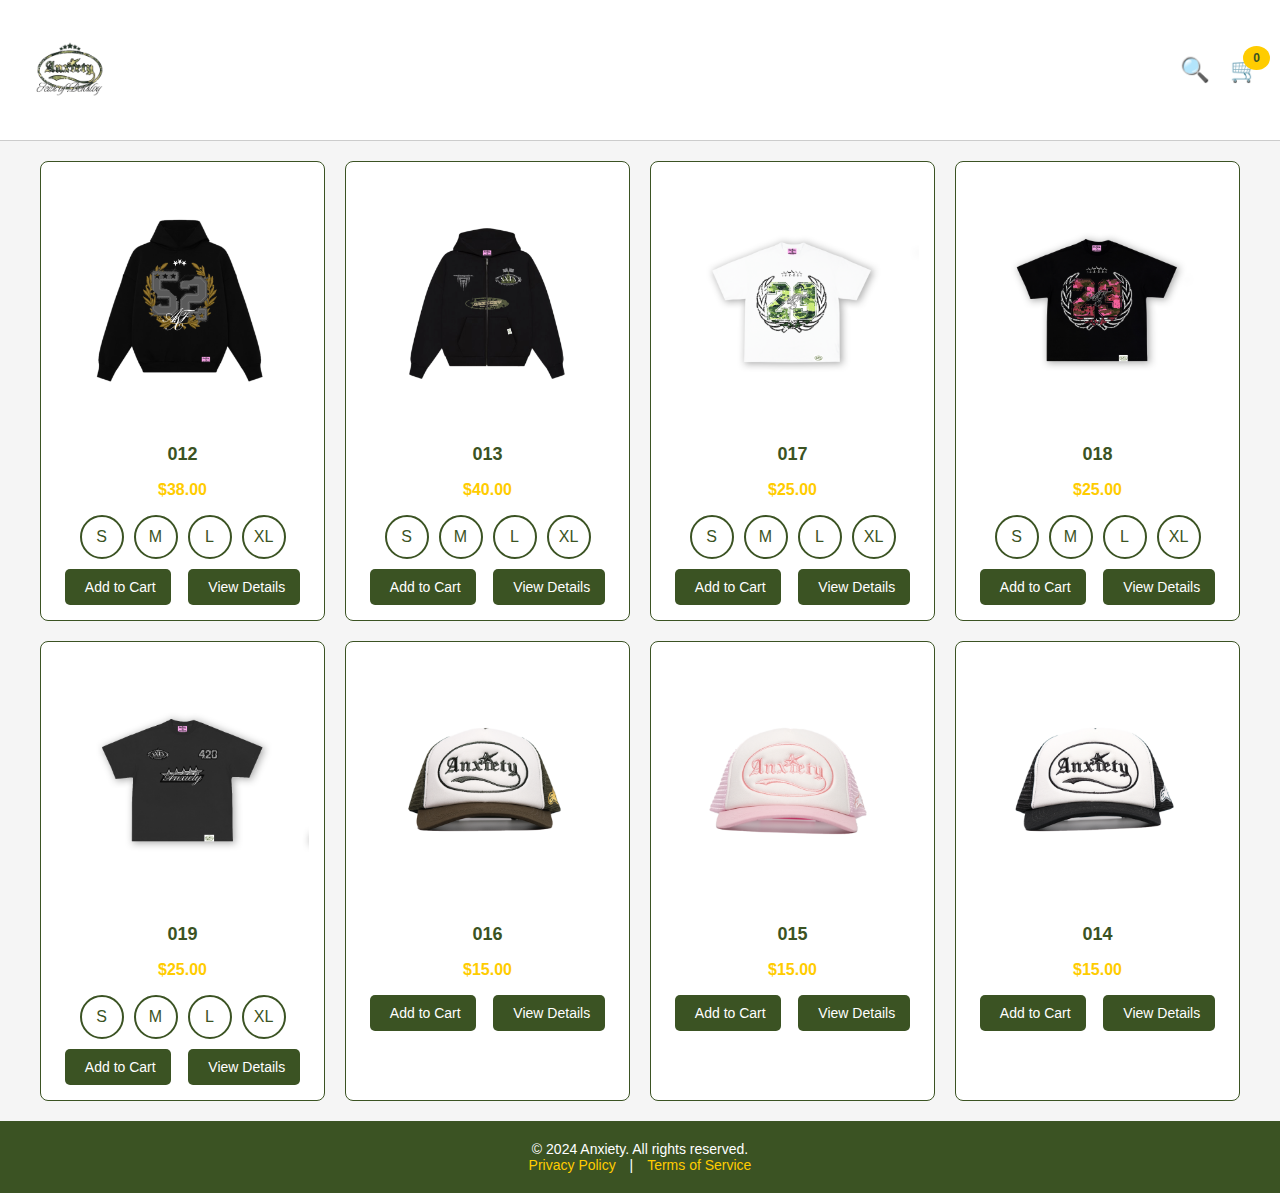
<file: index.html>
<!DOCTYPE html>
<html lang="en">
<head>
    <meta charset="UTF-8">
    <meta name="viewport" content="width=device-width, initial-scale=1.0">
    <title>Anxiety</title>
    <link rel="icon" type="image/png" href="/img/logoaxtbg.png">
    <link rel="stylesheet" href="https://cdnjs.cloudflare.com/ajax/libs/font-awesome/6.0.0-beta3/css/all.min.css" integrity="sha384-k6RqeWeci5ZR/Lv4MR0sA0FfDOMp8tzh4mZnXpsBQhB5quWEM3dBo64w5zEnybu6" crossorigin="anonymous">
    <link rel="stylesheet" href="css/index.css"/>
    <style>
        .quantity-btn {
            padding: 2px 6px;
            font-size: 12px;
            width: 24px;
            height: 24px;
            line-height: 20px;
            text-align: center;
            margin: 0 5px;
            cursor: pointer;
        }

        .cart-item {
            display: flex;
            align-items: center;
            justify-content: space-between;
            padding: 10px 0;
            border-bottom: 1px solid #ddd;
        }

        .cart-item img {
            width: 40px;
            height: auto;
            margin-right: 10px;
        }

        .product-info {
            display: flex;
            align-items: center;
        }

        .quantity-controls {
            display: flex;
            align-items: center;
        }

        .selected {
            font-weight: bold;
            border: 1px solid #000;
        }
        .sold-out {
            border: 2px solid red;
            color: red;
            pointer-events: none; /* Disable clicking on sold-out items */
        }
        
    </style>
</head>
<body>
    <header class="header">
        <div class="logo">
            <img src="./img/axtt.PNG" alt="Anxiety Logo" style="display: block; margin: 0 auto; height: 100px; width: auto;">
        </div>
        <div class="header-icons">
            <span class="icon">🔍</span>
            <div class="cart-icon-container" onclick="toggleCart()">
                <span class="icon">🛒<span class="cart-count" id="cart-count">0</span></span>
                <div class="cart-dropdown" id="cart-dropdown" style="display: none;">
                    <div class="cart-items"></div>
                    <p>Delivery fee: $2</p>
                    <p class="total" id="cart-total">Total: $0.00</p>
                    <button onclick="checkout()">Checkout</button>
                </div>
            </div>
        </div>
    </header>

    <main>
        <section class="product-grid" id="product-grid">
            <!-- Products will be added here by JavaScript -->
        </section>
    </main>

    <footer class="footer">
        <p>&copy; 2024 Anxiety. All rights reserved.</p>
        <p><a href="#">Privacy Policy</a> | <a href="#">Terms of Service</a></p>
    </footer>

    <script>
        const products = [
            { id: '012', name: '012', price: 38.00, img: './img/012front.JPEG' },
            { id: '013', name: '013', price: 40.00, img: './img/013front.JPEG' },
            { id: '017', name: '017', price: 25.00, img: './img/A18.png' },
            { id: '018', name: '018', price: 25.00, img: './img/A19.png' },
            { id: '019', name: '019', price: 25.00, img: './img/A20.png' },
            { id: '016', name: '016', price: 15.00, img: './img/camo.png' },
            { id: '015', name: '015', price: 15.00, img: './img/cappinkkkk.png' },
            { id: '014', name: '014', price: 15.00, img: './img/capblack.png' }
        ];

        const productGrid = document.getElementById('product-grid');
        const deliveryFee = 2.00;
        let cartItems = JSON.parse(localStorage.getItem('cartItems')) || [];
        const selectedSizes = {};

        // Render products
        products.forEach(product => {
            const productCard = document.createElement('div');
            productCard.className = 'product-card';

            let selectionHtml = '';

            // Check if the product is a cap (014, 015, 016)
            if (['014', '015', '016'].includes(product.id)) {
                selectionHtml = '';
            } else {
                selectionHtml = `
                    <div class="size-selector" id="size-${product.id}">
                        <div class="size-option" onclick="selectSize('S', 'size-${product.id}', '${product.id}')">S</div>
                        <div class="size-option" onclick="selectSize('M', 'size-${product.id}', '${product.id}')">M</div>
                        <div class="size-option" onclick="selectSize('L', 'size-${product.id}', '${product.id}')">L</div>
                        <div class="size-option" onclick="selectSize('XL', 'size-${product.id}', '${product.id}')">XL</div>
                    </div>
                `;
            }

            productCard.innerHTML = `
                <img src="${product.img}" alt="${product.name}">
                <h3>${product.name}</h3>
                <p class="price">$${product.price.toFixed(2)}</p>
                ${selectionHtml}
                <div class="product-actions">
                    <button onclick="addToCart('${product.id}', ${product.price}, '${selectionHtml ? 'size' : ''}-${product.id}', '${product.img}')">
                        <i class="fas fa-cart-plus"></i> Add to Cart
                    </button>
                    <button onclick="viewDetails('${product.id}')">
                        <i class="fas fa-info-circle"></i> View Details
                    </button>
                </div>
            `;
            productGrid.appendChild(productCard);
        });

        // Select size function (only for non-cap products)
        function selectSize(size, selectorId, productId) {
            const sizeOptions = document.querySelectorAll(`#${selectorId} .size-option`);

            // Check if product 012 and size XL are selected
            if (productId === '012' && size === 'XL') {
                alert('Size XL for this product is sold out. Please choose a different size.');
                sizeOptions.forEach(option => option.classList.remove('selected'));
                const xlOption = document.querySelector(`#${selectorId} .size-option:nth-child(4)`); // Select the XL option
                xlOption.classList.add('sold-out');
                return;
            }

            // Otherwise, proceed with normal size selection
            sizeOptions.forEach(option => option.classList.remove('selected'));
            sizeOptions.forEach(option => {
                if (option.textContent === size) {
                    option.classList.add('selected');
                }
            });
            selectedSizes[selectorId] = size;
        }

        // Add to cart function
        function addToCart(productId, price, selectorId, imageSrc) {
            const isCap = ['014', '015', '016'].includes(productId);
            const selection = selectedSizes[selectorId] || (isCap ? productId : null);

            if (!selection) {
                alert('Please select a size');
                return;
            }

            const existingItem = cartItems.find(item => item.id === productId && item.size === selection);
            if (existingItem) {
                existingItem.quantity++;
            } else {
                cartItems.push({ id: productId, size: isCap ? 'One Size' : selection, price: price, image: imageSrc, quantity: 1 });
            }

            localStorage.setItem('cartItems', JSON.stringify(cartItems));

            updateCartDisplay();
            updateTotal();
            document.getElementById('cart-dropdown').style.display = 'block';
        }

        // Toggle cart visibility
        function toggleCart() {
            const cartDropdown = document.getElementById('cart-dropdown');
            cartDropdown.style.display = (cartDropdown.style.display === 'none' || cartDropdown.style.display === '') ? 'block' : 'none';
        }

        // Update cart display
        function updateCartDisplay() {
            const cartItemsContainer = document.querySelector('.cart-items');
            cartItemsContainer.innerHTML = ''; // Clear previous items

            if (cartItems.length === 0) {
                cartItemsContainer.innerHTML = '<p>Your cart is empty.</p>';
                document.getElementById('cart-count').textContent = '0';
                document.getElementById('cart-total').textContent = 'Total: $0.00';
                return;
            }

            cartItems.forEach(item => {
                const itemDiv = document.createElement('div');
                itemDiv.classList.add('cart-item');
                itemDiv.innerHTML = `
                    <div class="product-info">
                        <img src="${item.image}" alt="${item.id}">
                        <div>
                            <p>${item.id} (${item.size})</p>
                            <p>$${item.price.toFixed(2)}</p>
                        </div>
                    </div>
                    <div class="quantity-controls">
                        <button class="quantity-btn" onclick="changeQuantity('${item.id}', '${item.size}', -1)">-</button>
                        <span>${item.quantity}</span>
                        <button class="quantity-btn" onclick="changeQuantity('${item.id}', '${item.size}', 1)">+</button>
                    </div>
                `;
                cartItemsContainer.appendChild(itemDiv);
            });

            document.getElementById('cart-count').textContent = cartItems.length;
        }

        // Change quantity of items in cart
        function changeQuantity(productId, size, delta) {
            const item = cartItems.find(item => item.id === productId && item.size === size);
            if (!item) return;

            item.quantity += delta;
            if (item.quantity <= 0) {
                cartItems = cartItems.filter(i => i !== item);
            }

            localStorage.setItem('cartItems', JSON.stringify(cartItems));
            updateCartDisplay();
            updateTotal();
        }

        // Update total price
        function updateTotal() {
            const total = cartItems.reduce((sum, item) => sum + (item.price * item.quantity), 0) + deliveryFee;
            document.getElementById('cart-total').textContent = `Total: $${total.toFixed(2)}`;
        }

        // Checkout button functionality
        function checkout() {
            alert('Proceeding to checkout');
            // Redirect to checkout page here
        }

        // Initialize cart display when page loads
        updateCartDisplay();
        updateTotal();
    </script>
</body>
</html>
</file>
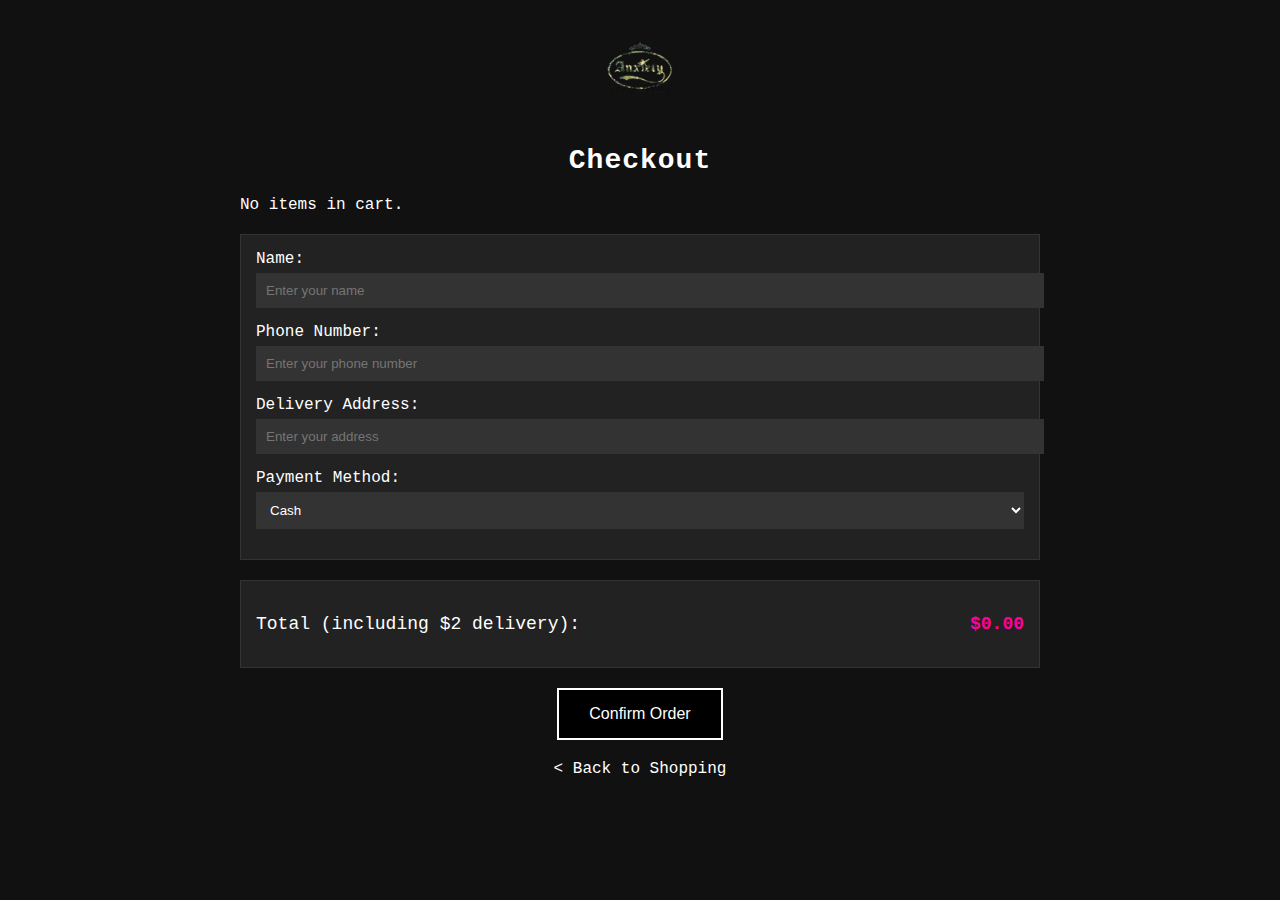
<file: check.html>
<!DOCTYPE html>
<html lang="en">

<head>
    <meta charset="UTF-8">
    <meta name="viewport" content="width=device-width, initial-scale=1.0">
    <title>Checkout</title>
    <link rel="icon" type="image/png" href="/img/logoaxtbg.png">
    <style>
        body {
            font-family: 'Courier New', Courier, monospace;
            background-color: #111;
            color: #fff;
            margin: 0;
            padding: 20px;
            max-width: 800px;
            margin: auto;
        }

        header {
            text-align: center;
            margin-bottom: 20px;
        }

        .logo {
            height: 100px;
            width: auto;
        }

        h1 {
            font-size: 28px;
            margin-bottom: 20px;
            text-align: center;
            letter-spacing: 1px;
        }

        .cart-items {
            margin-bottom: 20px;
        }

        .cart-item {
            display: flex;
            justify-content: space-between;
            align-items: center;
            padding: 15px;
            background-color: #222;
            margin-bottom: 10px;
            border: 1px solid #333;
        }

        .cart-item img {
            width: 60px;
            height: auto;
            border: 1px solid #333;
        }

        .cart-item-info {
            flex-grow: 1;
            margin-left: 20px;
        }

        .cart-item-info h3 {
            margin: 0;
            font-size: 18px;
        }

        .cart-item-info p {
            margin: 5px 0;
            font-size: 14px;
        }

        .cart-item-info .price {
            color: #ff0099;
        }

        .cart-item-remove {
            background-color: #ff0099;
            color: #fff;
            padding: 5px 10px;
            border: none;
            cursor: pointer;
            transition: background-color 0.3s ease;
        }

        .cart-item-remove:hover {
            background-color: #e60080;
        }

        .user-info {
            margin-bottom: 20px;
            background-color: #222;
            padding: 15px;
            border: 1px solid #333;
        }

        .user-info label {
            display: block;
            margin-bottom: 5px;
        }

        .user-info input,
        .user-info select {
            width: 100%;
            padding: 10px;
            margin-bottom: 15px;
            border: none;
            background-color: #333;
            color: #fff;
        }

        .total-container {
            display: flex;
            justify-content: space-between;
            align-items: center;
            padding: 15px;
            background-color: #222;
            margin-top: 20px;
            border: 1px solid #333;
            font-size: 18px;
        }

        .total-container .total-price {
            color: #ff0099;
            font-weight: bold;
        }

        .checkout-button {
            display: block;
            background-color: #000;
            color: #fff;
            border: 2px solid #fff;
            padding: 15px 30px;
            font-size: 16px;
            cursor: pointer;
            margin: 20px auto;
            text-align: center;
            transition: background-color 0.3s ease;
        }

        .checkout-button:hover {
            background-color: #333;
        }

        .back-link {
            text-align: center;
            margin-top: 20px;
        }

        .back-link a {
            color: #fff;
            text-decoration: none;
            font-size: 16px;
        }
    </style>
</head>

<body>
    <header>
        <img src="./img/axtt.PNG" alt="Logo" class="logo">
    </header>
    <h1>Checkout</h1>

    <div class="cart-items" id="cart-items">
        <!-- Cart items will be injected here -->
    </div>

    <div class="user-info">
        <label for="name">Name:</label>
        <input type="text" id="name" placeholder="Enter your name" required>

        <label for="phone">Phone Number:</label>
        <input type="text" id="phone" placeholder="Enter your phone number" required>

        <label for="address">Delivery Address:</label>
        <input type="text" id="address" placeholder="Enter your address" required>

        <label for="payment-method">Payment Method:</label>
        <select id="payment-method">
            <option value="cash">Cash</option>
            <option value="aba">ABA Pay</option>
        </select>
    </div>

    <div class="total-container">
        <p>Total (including $2 delivery):</p>
        <p class="total-price" id="total-price">$0.00</p>
    </div>

    <button class="checkout-button" onclick="proceedToPayment()">Confirm Order</button>

    <div class="back-link">
        <a href="index.html">&lt; Back to Shopping</a>
    </div>

    <script>
        // Load cart items from localStorage
        function loadCartItems() {
            const cartItemsContainer = document.getElementById('cart-items');
            const cart = JSON.parse(localStorage.getItem('cart')) || [];
            
            if (cart.length === 0) {
                cartItemsContainer.innerHTML = '<p>No items in cart.</p>';
                return;
            }

            cartItemsContainer.innerHTML = ''; // Clear the container

            cart.forEach((item, index) => {
                const cartItem = document.createElement('div');
                cartItem.className = 'cart-item';
                cartItem.innerHTML = `
                    <img src="${item.image}" alt="${item.name}">
                    <div class="cart-item-info">
                        <h3>${item.name}</h3>
                        <p class="price">$${item.price.toFixed(2)}</p>
                       
                    </div>
                    <button class="cart-item-remove" onclick="removeItem(${index})">Remove</button>
                `;
                cartItemsContainer.appendChild(cartItem);
            });

            updateTotal();
        }

        // Function to remove an item from the cart
        function removeItem(index) {
            const cart = JSON.parse(localStorage.getItem('cart')) || [];
            cart.splice(index, 1);
            localStorage.setItem('cart', JSON.stringify(cart));
            loadCartItems();
        }

        // Function to update the total price after removing an item
        function updateTotal() {
            const totalElement = document.getElementById('total-price');
            let total = 0;
            const cart = JSON.parse(localStorage.getItem('cart')) || [];

            cart.forEach(item => {
                total += item.price;
            });

            // Add delivery fee of $2
            total += 2;
            totalElement.textContent = `$${total.toFixed(2)}`;
        }

        // Function to proceed to payment
        function proceedToPayment() {
            const name = document.getElementById('name').value;
            const phone = document.getElementById('phone').value;
            const address = document.getElementById('address').value;
            const paymentMethod = document.getElementById('payment-method').value;
            const totalPrice = document.getElementById('total-price').textContent;

            if (name && phone && address) {
                const orderDetails = {
                    name: name,
                    phone: phone,
                    address: address,
                    paymentMethod: paymentMethod,
                    totalPrice: totalPrice
                };

                // Save order details to localStorage
                localStorage.setItem('orderDetails', JSON.stringify(orderDetails));

                // Redirect to the receipt page
                window.location.href = 'receipt1.html';
            } else {
                alert('Please fill in all the required fields.');
            }
        }

        // Load the cart items on page load
        document.addEventListener('DOMContentLoaded', loadCartItems);
    </script>
</body>

</html>
</file>
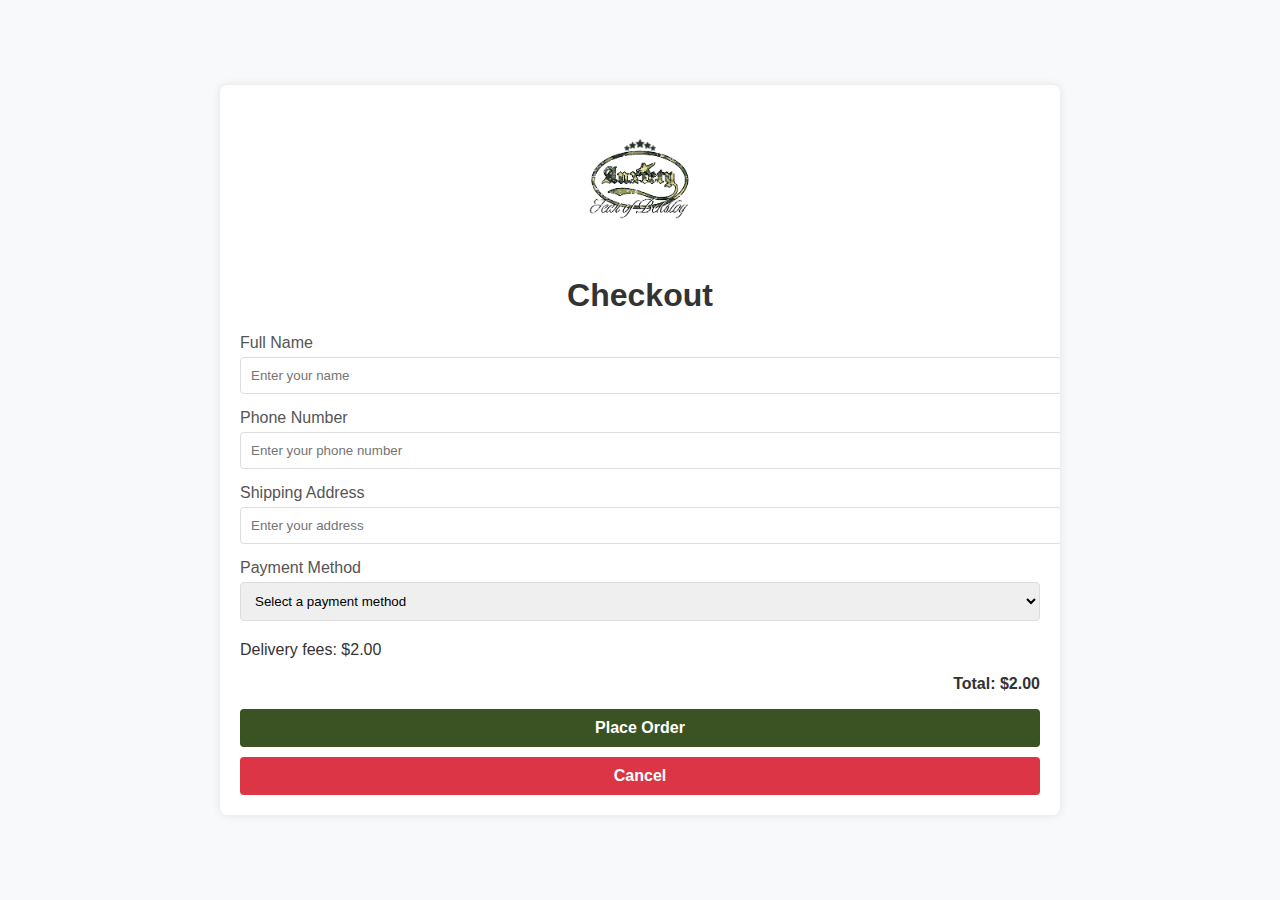
<file: checkout.html>
<!DOCTYPE html>
<html lang="en">
<head>
    <meta charset="UTF-8">
    <meta name="viewport" content="width=device-width, initial-scale=1.0">
    <title>Checkout - Anxiety</title>
    <link rel="icon" type="image/png" href="/img/logoaxtbg.png">
    <link rel="stylesheet" href="https://cdnjs.cloudflare.com/ajax/libs/font-awesome/6.0.0-beta3/css/all.min.css" integrity="sha384-k6RqeWeci5ZR/Lv4MR0sA0FfDOMp8tzh4mZnXpsBQhB5quWEM3dBo64w5zEnybu6" crossorigin="anonymous">
    <link rel="stylesheet" href="css/index.css"/>
    <style>
        /* Global Styles */
        body {
            font-family: Arial, sans-serif;
            margin: 0;
            padding: 0;
            background-color: #f8f9fa;
            height: 100vh;
            display: flex;
            align-items: center;
            justify-content: center;
        }

        .container {
            max-width: 800px;
            width: 100%;
            background-color: #fff;
            padding: 20px;
            border-radius: 8px;
            box-shadow: 0 0 10px rgba(0, 0, 0, 0.1);
            overflow-y: auto;
        }

        h1 {
            text-align: center;
            color: #333;
            margin-bottom: 20px;
        }

        .logo {
            display: block;
            margin: 0 auto 20px;
            width: 150px;
        }

        .cart-items {
            margin-bottom: 20px;
        }

        .cart-item {
            display: flex;
            align-items: center;
            justify-content: space-between;
            padding: 10px 0;
            border-bottom: 1px solid #ddd;
        }

        .cart-item img {
            width: 50px;
            height: auto;
            margin-right: 10px;
        }

        .form-group {
            margin-bottom: 15px;
        }

        label {
            display: block;
            margin-bottom: 5px;
            color: #555;
        }

        input[type="text"],
        input[type="email"],
        input[type="tel"],
        select {
            width: 100%;
            padding: 10px;
            border: 1px solid #ddd;
            border-radius: 4px;
            transition: border-color 0.3s;
        }

        input[type="text"]:focus,
        input[type="email"]:focus,
        input[type="tel"]:focus,
        select:focus {
            border-color: #28a745;
            outline: none;
        }

        .total {
            font-weight: bold;
            text-align: right;
            margin-top: 10px;
        }

        .checkout-button {
            display: block;
            width: 100%;
            padding: 10px;
            border: none;
            border-radius: 4px;
            cursor: pointer;
            font-size: 16px;
            font-weight: bold;
            margin-top: 10px;
            transition: background-color 0.3s, transform 0.2s;
        }

        .checkout-button:first-child {
            background-color: #28a745;
            color: white;
        }

        .checkout-button:first-child:hover {
            background-color: #218838;
            transform: translateY(-2px);
        }

        .checkout-button:last-child {
            background-color: #dc3545;
            color: white;
        }

        .checkout-button:last-child:hover {
            background-color: #c82333;
            transform: translateY(-2px);
        }

        .payment-message {
            margin-top: 10px;
            font-weight: bold;
            color: #555;
            text-align: center;
        }
        
        @media (max-width: 600px) {
            .container {
                padding: 10px;
            }

            .cart-item img {
                width: 40px;
            }
        }
    </style>
</head>
<body>
    <div class="container">
        <img src="./img/logoaxtbg.png" alt="Anxiety" class="logo">
        <h1>Checkout</h1>
      
        <div class="form-group">
            <label for="name">Full Name</label>
            <input type="text" id="name" placeholder="Enter your name" required>
        </div>

        <div class="form-group">
            <label for="phone">Phone Number</label>
            <input type="tel" id="phone" placeholder="Enter your phone number" required>
        </div>

        <div class="form-group">
            <label for="address">Shipping Address</label>
            <input type="text" id="address" placeholder="Enter your address" required>
        </div>

        <div class="form-group">
            <label for="payment">Payment Method</label>
            <select id="payment" required>
                <option value="" disabled selected>Select a payment method</option>
                <option value="cash">Cash</option>
                <option value="ABA">ABA</option>
            </select>
        </div>
        
        <div class="payment-message" id="payment-message"></div>
        
        <div class="cart-items" id="checkout-cart-items">
            <!-- Cart items will be populated here by JavaScript -->
        </div>
        <p>Delivery fees: $2.00</p>
        <p class="total" id="checkout-total">Total: $0.00</p>
        <button class="checkout-button" onclick="placeOrder()">Place Order</button>
        <button class="checkout-button" onclick="window.location.href='index.html'">Cancel</button>
    </div>

    <script>
        // Retrieve cart items from local storage or any other storage method
        const cartItems = JSON.parse(localStorage.getItem('cartItems')) || [];
        const deliveryFee = 2.00;

        // Display cart items in checkout
        const checkoutCartItems = document.getElementById('checkout-cart-items');
        cartItems.forEach(item => {
            const itemDiv = document.createElement('div');
            itemDiv.classList.add('cart-item');
            itemDiv.innerHTML = `
                <img src="${item.image}" alt="${item.id}">
                <p>${item.id} - ${item.size ? `Size: ${item.size}` : `Color: ${item.color}`} - $${item.price.toFixed(2)} (x${item.quantity})</p>
            `;
            checkoutCartItems.appendChild(itemDiv);
        });

        // Calculate total
        function calculateTotal() {
            return cartItems.reduce((sum, item) => sum + (item.price * item.quantity), 0) + deliveryFee;
        }

        document.getElementById('checkout-total').textContent = `Total: $${calculateTotal().toFixed(2)}`;

        // Show payment message
        const paymentSelect = document.getElementById('payment');
        paymentSelect.addEventListener('change', function() {
            const messageElement = document.getElementById('payment-message');
            if (this.value === 'ABA') {
                messageElement.textContent = 'Please screenshot your receipt and send it to us on Instagram.';
            } else if (this.value === 'cash') {
                messageElement.textContent = 'You can pay cash upon delivery.';
            } else {
                messageElement.textContent = ''; // Clear message if no payment method is selected
            }
        });

        // Place order function
        function placeOrder() {
            const name = document.getElementById('name').value;
            const phone = document.getElementById('phone').value;
            const address = document.getElementById('address').value;
            const payment = document.getElementById('payment').value;

            // Basic validation
            if (!name || !phone || !address || !payment) {
                alert('Please fill in all fields');
                return;
            }

            // Optional: Validate phone number format (example: simple length check)
            if (phone.length < 10) {
                alert('Please enter a valid phone number.');
                return;
            }

            // Store order details in local storage
            const orderDetails = {
                name: name,
                phone: phone,
                address: address,
                paymentMethod: payment,
                cart: cartItems,
                totalAmount: calculateTotal().toFixed(2)
            };

            localStorage.setItem('orderDetails', JSON.stringify(orderDetails));
            
            alert('Thank you for your order! We will contact you soon.');
            // Clear cart
            localStorage.removeItem('cartItems');
            // Redirect to a confirmation or receipt page
            window.location.href = 'receipt.html'; // Change as necessary
        }
    </script>
</body>
</html>
</file>
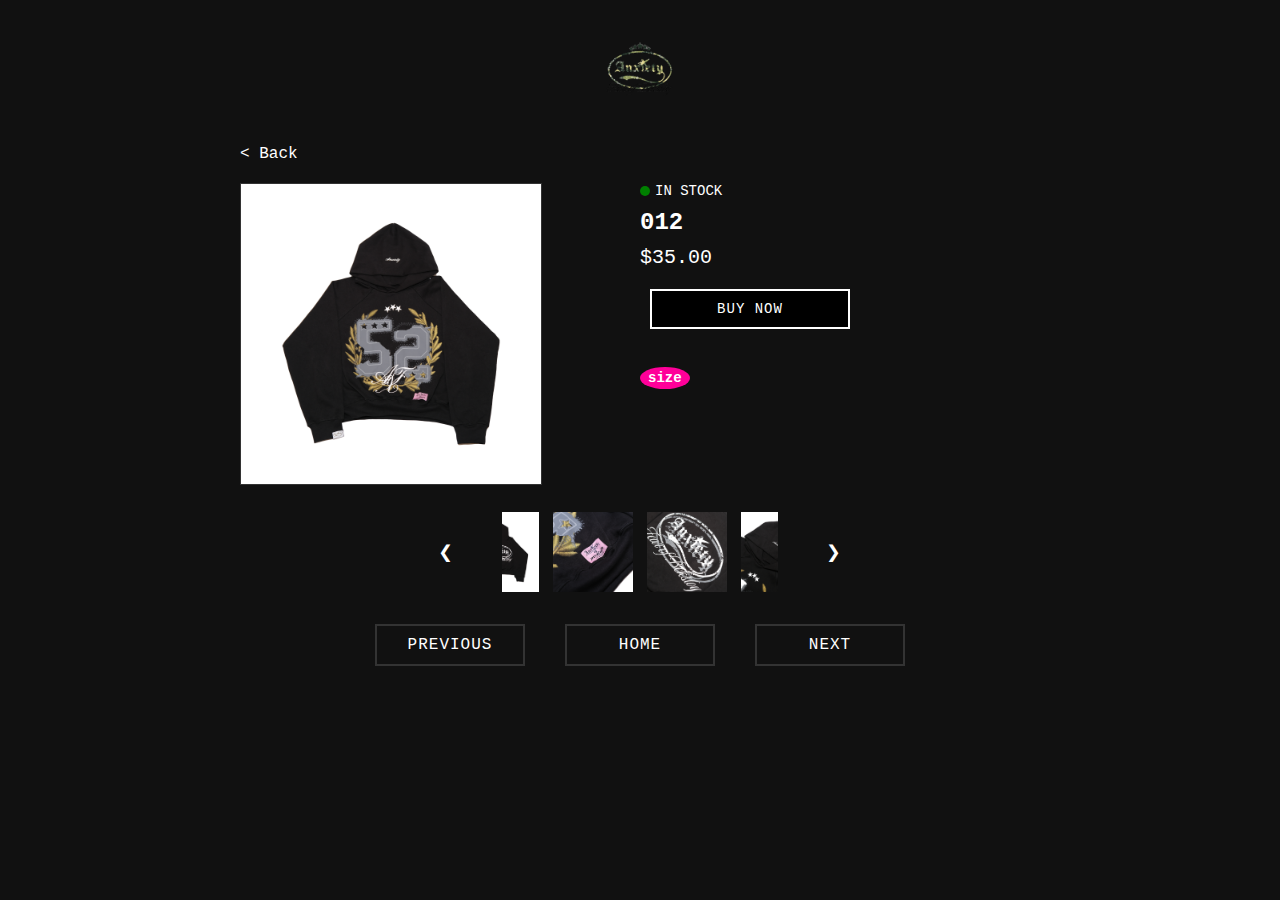
<file: detail012.html>
<!DOCTYPE html>
<html lang="en">
<head>
    <meta charset="UTF-8">
    <meta name="viewport" content="width=device-width, initial-scale=1.0">
    <link rel="icon" type="image/png" href="/img/logoaxtbg.png">
    <style>
        body {
            font-family: 'Courier New', Courier, monospace;
            background-color: #111;
            color: #fff;
            margin: 0;
            padding: 20px;
            max-width: 800px;
            margin: auto;
        }

        header {
            text-align: center;
            margin-bottom: 20px;
        }

        .logo {
            height: 100px;
            width: auto;
        }

        .back-link {
            margin-bottom: 20px;
        }

        .back-link a {
            color: #fff;
            text-decoration: none;
            font-size: 16px;
        }

        .product-container {
            display: flex;
            flex-direction: row;
            align-items: flex-start;
            justify-content: space-between;
            gap: 20px;
        }

        .product-image img {
            width: 100%;
            max-width: 300px;
            height: auto;
            border: 1px solid #333;
            margin-bottom: 20px;
            transition: transform 0.3s ease;
        }

        .product-image img:hover {
            transform: scale(1.05);
        }

        .product-details {
            text-align: left;
            width: 100%;
            max-width: 400px;
        }

        .stock-status {
            display: flex;
            align-items: center;
            font-size: 14px;
            margin-bottom: 10px;
        }

        .in-stock-dot {
            height: 10px;
            width: 10px;
            background-color: green;
            border-radius: 50%;
            display: inline-block;
            margin-right: 5px;
        }

        .product-details h2 {
            font-size: 24px;
            margin: 10px 0;
        }

        .price {
            font-size: 20px;
            margin: 10px 0;
        }

        .add-to-cart {
            background-color: #000;
            color: #fff;
            border: 2px solid #fff;
            padding: 10px 20px;
            font-size: 14px;
            cursor: pointer;
            margin-bottom: 20px;
            width: 100%;
            max-width: 200px;
            text-align: center;
            transition: background-color 0.3s ease;
        }

        .add-to-cart:hover {
            background-color: #333;
        }

        .additional-links {
            display: flex;
            justify-content: space-between;
            margin-bottom: 20px;
        }

        .additional-links a {
            color: #fff;
            text-decoration: none;
            font-size: 14px;
        }

        .button-container {
            display: flex;
            justify-content: center;
            align-items: center;
            margin-top: 20px;
            gap: 20px;
        }

        button {
            background-color: #111;
            color: #fff;
            border: 2px solid #333;
            padding: 10px 20px;
            font-size: 16px;
            font-family: 'Courier New', Courier, monospace;
            cursor: pointer;
            text-transform: uppercase;
            letter-spacing: 1px;
            transition: background-color 0.3s ease, transform 0.3s ease;
            width: 150px;
            margin: 10px;
        }

        button:hover {
            background-color: #333;
            transform: translateY(-2px);
        }

        button:active {
            transform: scale(0.98);
            background-color: #000;
        }

        .size-icon {
            margin-top: 10px;
            cursor: pointer;
        }

        .size-icon .size-text {
            background-color: #ff0099;
            color: #fff;
            padding: 3px 8px;
            border-radius: 50%;
            font-size: 14px;
            font-weight: bold;
            cursor: pointer;
        }

        .size-options {
            background-color: #333;
            color: #fff;
            padding: 10px;
            margin-top: 10px;
            border: 1px solid #fff;
            width: fit-content;
            display: none;
            border-radius: 4px;
        }

        .size-options p {
            margin: 0 0 5px;
            font-weight: bold;
            font-size: 16px;
        }

        .size-options ul {
            list-style: none;
            padding: 0;
            margin: 0;
        }

        .size-options ul li {
            margin-bottom: 5px;
            font-size: 14px;
        }

        .size-options ul li:hover {
            color: #ff0099;
            cursor: pointer;
        }

        .hidden {
            display: none;
        }

        .image-carousel {
            margin-top: 20px;
            width: 100%;
            max-width: 500px;
            margin: auto;
        }

        .carousel-container {
            display: flex;
            align-items: center;
            justify-content: center;
        }

        .carousel-images {
            display: flex;
            overflow: hidden;
            width: 100%;
            justify-content: center;
        }

        .carousel-images img {
            width: 80px;
            height: auto;
            margin: 0 5px;
            cursor: pointer;
            border: 2px solid transparent;
            transition: border 0.3s ease;
        }

        .carousel-images img:hover {
            border: 2px solid #fff;
        }

        .carousel-button {
            background-color: transparent;
            color: #fff;
            font-size: 24px;
            border: none;
            cursor: pointer;
            padding: 10px;
            transition: background-color 0.3s ease;
        }

        .carousel-button:hover {
            background-color: #333;
        }

        .additional-products {
            margin-top: 30px;
            text-align: center;
        }

        .additional-products h3 {
            font-size: 20px;
            margin-bottom: 15px;
        }

        .products-grid {
            display: flex;
            justify-content: space-around;
            flex-wrap: wrap;
        }

        .product-item {
            width: 150px;
            margin-bottom: 20px;
        }

        .product-item img {
            width: 100%;
            height: auto;
            border: 1px solid #333;
        }

        .cart-icon {
            position: fixed;
            top: 20px;
            right: 20px;
            font-size: 30px;
            color: #fff;
            cursor: pointer;
        }
    </style>
    <title>Product Page</title>
</head>
<body>
    <header>
        <img src="./img/axtt.PNG" alt="Logo" class="logo">
    </header>
    <div class="back-link">
        <a href="index.html">&lt; Back</a>
    </div>
    <div class="product-container">
        <div class="product-image">
            <img src="./img/012fronthood.png" alt="012 front" id="main-product-image">
        </div>
        <div class="product-details">
            <div class="stock-status">
                <span class="in-stock-dot"></span> IN STOCK
            </div>
            <h2>012</h2>
            <p class="price">$35.00</p>
            <button class="add-to-cart" onclick="addToCart()">BUY NOW</button>

            <div class="additional-links">
               
            </div>
            <div class="size-icon" onclick="toggleSizes()">
                <span class="size-text">size</span>
            </div>
            <div id="size-options" class="size-options hidden">
                <p>Available sizes:</p>
                <ul>
                    <li>Small (S)</li>
                    <li>Medium (M)</li>
                    <li>Large (L)</li>
                    <li>Extra Large (XL)</li>
                </ul>
            </div>
        </div>
    </div>

    <div class="image-carousel">
        <div class="carousel-container">
            <button class="carousel-button left" onclick="prevImage()">&#10094;</button>
            <div class="carousel-images">
                <img src="./img/012fronthood.png" alt="Product Image 1" onclick="changeImage(this)">
                <img src="./img/012backhood.png" alt="Product Image 2" onclick="changeImage(this)">
                <img src="./img/012label.png" alt="Product Image 3" onclick="changeImage(this)">
                <img src="./img/012logo.png" alt="Product Image 4" onclick="changeImage(this)">
                <img src="./img/012detail.png" alt="Product Image 5" onclick="changeImage(this)">
                <img src="./img/012detailsss.png" alt="Product Image 6" onclick="changeImage(this)">
            </div>
            <button class="carousel-button right" onclick="nextImage()">&#10095;</button>
        </div>
    </div>

    <div class="button-container">
        <button onclick="window.location.href='detail011.html';">Previous</button>
        <button onclick="goToHome()">Home</button>
        <button onclick="window.location.href='detail013.html';">Next</button>
    </div>


    <script>
    let currentImageIndex = 0;
        const images = document.querySelectorAll('.carousel-images img');
        const mainImage = document.getElementById('main-product-image');

        // Change main product image
        function changeImage(imgElement) {
            mainImage.src = imgElement.src;
            updateImageIndex(imgElement);
        }

        // Update the current image index
        function updateImageIndex(imgElement) {
            currentImageIndex = Array.from(images).indexOf(imgElement);
        }

        // Show the previous image in the carousel
        function prevImage() {
            currentImageIndex = (currentImageIndex - 1 + images.length) % images.length;
            mainImage.src = images[currentImageIndex].src;
        }

        // Show the next image in the carousel
        function nextImage() {
            currentImageIndex = (currentImageIndex + 1) % images.length;
            mainImage.src = images[currentImageIndex].src;
        }

        // Add the product to the cart (updated)
        function addToCart() {
            const product = {
                id: '012',
                name: '012',
                price: 35.00,
                image: mainImage.src
            };

            // Retrieve the cart from localStorage or create an empty array
            let cart = JSON.parse(localStorage.getItem('cart')) || [];

            // Add the new product to the cart
            cart.push(product);

            // Save the updated cart back to localStorage
            localStorage.setItem('cart', JSON.stringify(cart));

            // Redirect to checkout page
            window.location.href = 'check.html';
        }

        // Toggle the size options display
        function toggleSizes() {
            const sizeOptions = document.getElementById('size-options');
            sizeOptions.classList.toggle('hidden');
        }

        function goToHome() {
            window.location.href = 'index.html'; // Redirect to the home page
        }

        // Event listeners for carousel navigation
        document.querySelector('.carousel-button.left').addEventListener('click', prevImage);
        document.querySelector('.carousel-button.right').addEventListener('click', nextImage);

        // Set event listeners for image clicks
        images.forEach((img) => {
            img.addEventListener('click', () => {
                changeImage(img);
            });
        });
        
    </script>
</body>
</html>
</file>
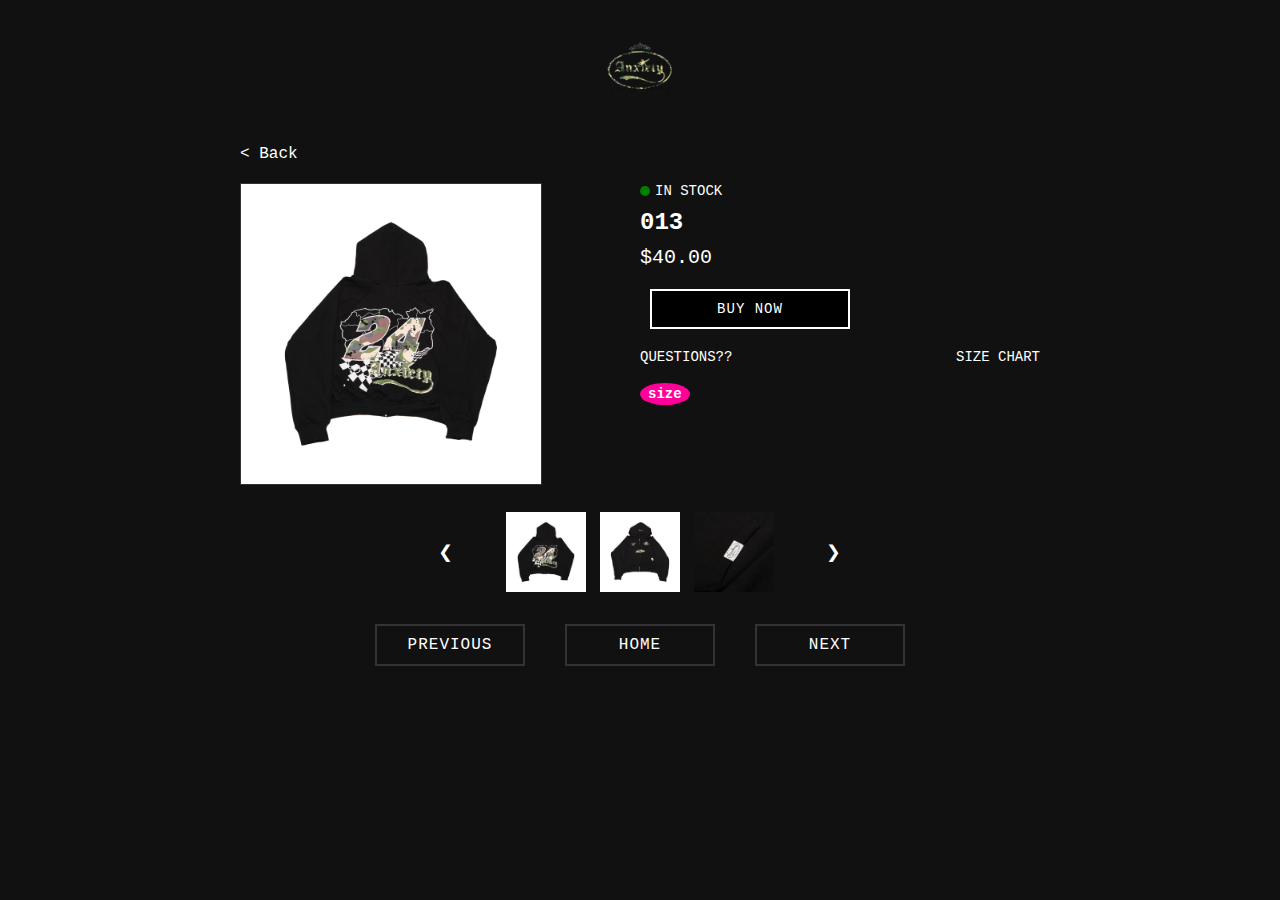
<file: detail013.html>
<!DOCTYPE html>
<html lang="en">
<head>
    <meta charset="UTF-8">
    <meta name="viewport" content="width=device-width, initial-scale=1.0">
    <style>
        body {
            font-family: 'Courier New', Courier, monospace;
            background-color: #111;
            color: #fff;
            margin: 0;
            padding: 20px;
            max-width: 800px;
            margin: auto;
        }

        header {
            text-align: center;
            margin-bottom: 20px;
        }

        .logo {
            height: 100px;
            width: auto;
        }

        .back-link {
            margin-bottom: 20px;
        }

        .back-link a {
            color: #fff;
            text-decoration: none;
            font-size: 16px;
        }

        .product-container {
            display: flex;
            flex-direction: row;
            align-items: flex-start;
            justify-content: space-between;
            gap: 20px;
        }

        .product-image img {
            width: 100%;
            max-width: 300px;
            height: auto;
            border: 1px solid #333;
            margin-bottom: 20px;
            transition: transform 0.3s ease;
        }

        .product-image img:hover {
            transform: scale(1.05);
        }

        .product-details {
            text-align: left;
            width: 100%;
            max-width: 400px;
        }

        .stock-status {
            display: flex;
            align-items: center;
            font-size: 14px;
            margin-bottom: 10px;
        }

        .in-stock-dot {
            height: 10px;
            width: 10px;
            background-color: green;
            border-radius: 50%;
            display: inline-block;
            margin-right: 5px;
        }

        .product-details h2 {
            font-size: 24px;
            margin: 10px 0;
        }

        .price {
            font-size: 20px;
            margin: 10px 0;
        }

        .add-to-cart {
            background-color: #000;
            color: #fff;
            border: 2px solid #fff;
            padding: 10px 20px;
            font-size: 14px;
            cursor: pointer;
            margin-bottom: 20px;
            width: 100%;
            max-width: 200px;
            text-align: center;
            transition: background-color 0.3s ease;
        }

        .add-to-cart:hover {
            background-color: #333;
        }

        .additional-links {
            display: flex;
            justify-content: space-between;
            margin-bottom: 20px;
        }

        .additional-links a {
            color: #fff;
            text-decoration: none;
            font-size: 14px;
        }

        .button-container {
            display: flex;
            justify-content: center;
            align-items: center;
            margin-top: 20px;
            gap: 20px;
        }

        button {
            background-color: #111;
            color: #fff;
            border: 2px solid #333;
            padding: 10px 20px;
            font-size: 16px;
            font-family: 'Courier New', Courier, monospace;
            cursor: pointer;
            text-transform: uppercase;
            letter-spacing: 1px;
            transition: background-color 0.3s ease, transform 0.3s ease;
            width: 150px;
            margin: 10px;
        }

        button:hover {
            background-color: #333;
            transform: translateY(-2px);
        }

        button:active {
            transform: scale(0.98);
            background-color: #000;
        }

        .size-icon {
            margin-top: 10px;
            cursor: pointer;
        }

        .size-icon .size-text {
            background-color: #ff0099;
            color: #fff;
            padding: 3px 8px;
            border-radius: 50%;
            font-size: 14px;
            font-weight: bold;
            cursor: pointer;
        }

        .size-options {
            background-color: #333;
            color: #fff;
            padding: 10px;
            margin-top: 10px;
            border: 1px solid #fff;
            width: fit-content;
            display: none;
            border-radius: 4px;
        }

        .size-options p {
            margin: 0 0 5px;
            font-weight: bold;
            font-size: 16px;
        }

        .size-options ul {
            list-style: none;
            padding: 0;
            margin: 0;
        }

        .size-options ul li {
            margin-bottom: 5px;
            font-size: 14px;
        }

        .size-options ul li:hover {
            color: #ff0099;
            cursor: pointer;
        }

        .hidden {
            display: none;
        }

        .image-carousel {
            margin-top: 20px;
            width: 100%;
            max-width: 500px;
            margin: auto;
        }

        .carousel-container {
            display: flex;
            align-items: center;
            justify-content: center;
        }

        .carousel-images {
            display: flex;
            overflow: hidden;
            width: 100%;
            justify-content: center;
        }

        .carousel-images img {
            width: 80px;
            height: auto;
            margin: 0 5px;
            cursor: pointer;
            border: 2px solid transparent;
            transition: border 0.3s ease;
        }

        .carousel-images img:hover {
            border: 2px solid #fff;
        }

        .carousel-button {
            background-color: transparent;
            color: #fff;
            font-size: 24px;
            border: none;
            cursor: pointer;
            padding: 10px;
            transition: background-color 0.3s ease;
        }

        .carousel-button:hover {
            background-color: #333;
        }

        .additional-products {
            margin-top: 30px;
            text-align: center;
        }

        .additional-products h3 {
            font-size: 20px;
            margin-bottom: 15px;
        }

        .products-grid {
            display: flex;
            justify-content: space-around;
            flex-wrap: wrap;
        }

        .product-item {
            width: 150px;
            margin-bottom: 20px;
        }

        .product-item img {
            width: 100%;
            height: auto;
            border: 1px solid #333;
        }

        .cart-icon {
            position: fixed;
            top: 20px;
            right: 20px;
            font-size: 30px;
            color: #fff;
            cursor: pointer;
        }
    </style>
    <title>Product Page</title>
</head>
<body>
    <header>
        <img src="./img/axtt.PNG" alt="Logo" class="logo">
    </header>
    <div class="back-link">
        <a href="index.html">&lt; Back</a>
    </div>
    <div class="product-container">
        <div class="product-image">
            <img src="./img/013detail2.png" alt="013 front" id="main-product-image">
        </div>
        <div class="product-details">
            <div class="stock-status">
                <span class="in-stock-dot"></span> IN STOCK
            </div>
            <h2>013</h2>
            <p class="price">$40.00</p>
            <button class="add-to-cart" onclick="addToCart()">BUY NOW</button>
            <div class="additional-links">
                <a href="#">QUESTIONS??</a>
                <a href="#">SIZE CHART</a>
            </div>
            <div class="size-icon" onclick="toggleSizes()">
                <span class="size-text">size</span>
            </div>
            <div id="size-options" class="size-options hidden">
                <p>Available sizes:</p>
                <ul>
                    <li>Small (S)</li>
                    <li>Medium (M)</li>
                    <li>Large (L)</li>
                    <li>Extra Large (XL)</li>
                </ul>
            </div>
        </div>
    </div>

    <div class="image-carousel">
        <div class="carousel-container">
            <button class="carousel-button left" onclick="prevImage()">&#10094;</button>
            <div class="carousel-images">
                <img src="./img/013detail1.png" alt="Product Image 1" onclick="changeImage(this)">
                <img src="./img/013detail2.png" alt="Product Image 1" onclick="changeImage(this)">
                <img src="./img/013detail3.png" alt="Product Image 1" onclick="changeImage(this)">
                <img src="./img/013detail4.png" alt="Product Image 1" onclick="changeImage(this)">
                <img src="./img/013detail5.png" alt="Product Image 1" onclick="changeImage(this)">
            </div>
            <button class="carousel-button right" onclick="nextImage()">&#10095;</button>
        </div>
    </div>

    <div class="button-container">
        <button onclick="window.location.href='detail012.html';">Previous</button>
        <button onclick="goToHome()">Home</button>
        <button onclick="window.location.href='detail017.html';">Next</button>
    </div>
    <script>
        let currentImageIndex = 0;
        const images = document.querySelectorAll('.carousel-images img');
        const mainImage = document.getElementById('main-product-image');

        function changeImage(imgElement) {
            mainImage.src = imgElement.src;
            updateImageIndex(imgElement);
        }

        function updateImageIndex(imgElement) {
            currentImageIndex = Array.from(images).indexOf(imgElement);
        }

        function prevImage() {
            currentImageIndex = (currentImageIndex - 1 + images.length) % images.length;
            mainImage.src = images[currentImageIndex].src;
        }

        function nextImage() {
            currentImageIndex = (currentImageIndex + 1) % images.length;
            mainImage.src = images[currentImageIndex].src;
        }

        function addToCart() {
            // Get product details
            const product = {
                id: '013', // Updated product ID for detail013.html
                name: '013', // Updated product name
                price: 40.00,
                image: mainImage.src
            };

            // Retrieve the existing cart from localStorage or create a new one
            const cart = JSON.parse(localStorage.getItem('cart')) || [];

            // Add the new product to the cart
            cart.push(product);

            // Save the updated cart to localStorage
            localStorage.setItem('cart', JSON.stringify(cart));

            // Redirect to checkout page
            window.location.href = 'check.html';
        }

        function toggleSizes() {
            const sizeOptions = document.getElementById('size-options');
            
            if (sizeOptions.classList.contains('hidden')) {
                sizeOptions.classList.remove('hidden');
                sizeOptions.style.display = 'block';
            } else {
                sizeOptions.classList.add('hidden');
                sizeOptions.style.display = 'none';
            }
        }

        function goToHome() {
            window.location.href = 'index.html';
        }

        document.querySelector('.carousel-button.left').addEventListener('click', prevImage);
        document.querySelector('.carousel-button.right').addEventListener('click', nextImage);

        images.forEach((img, index) => {
            img.addEventListener('click', () => {
                changeImage(img);
            });
        });
    </script>
</body>
</html>
</file>
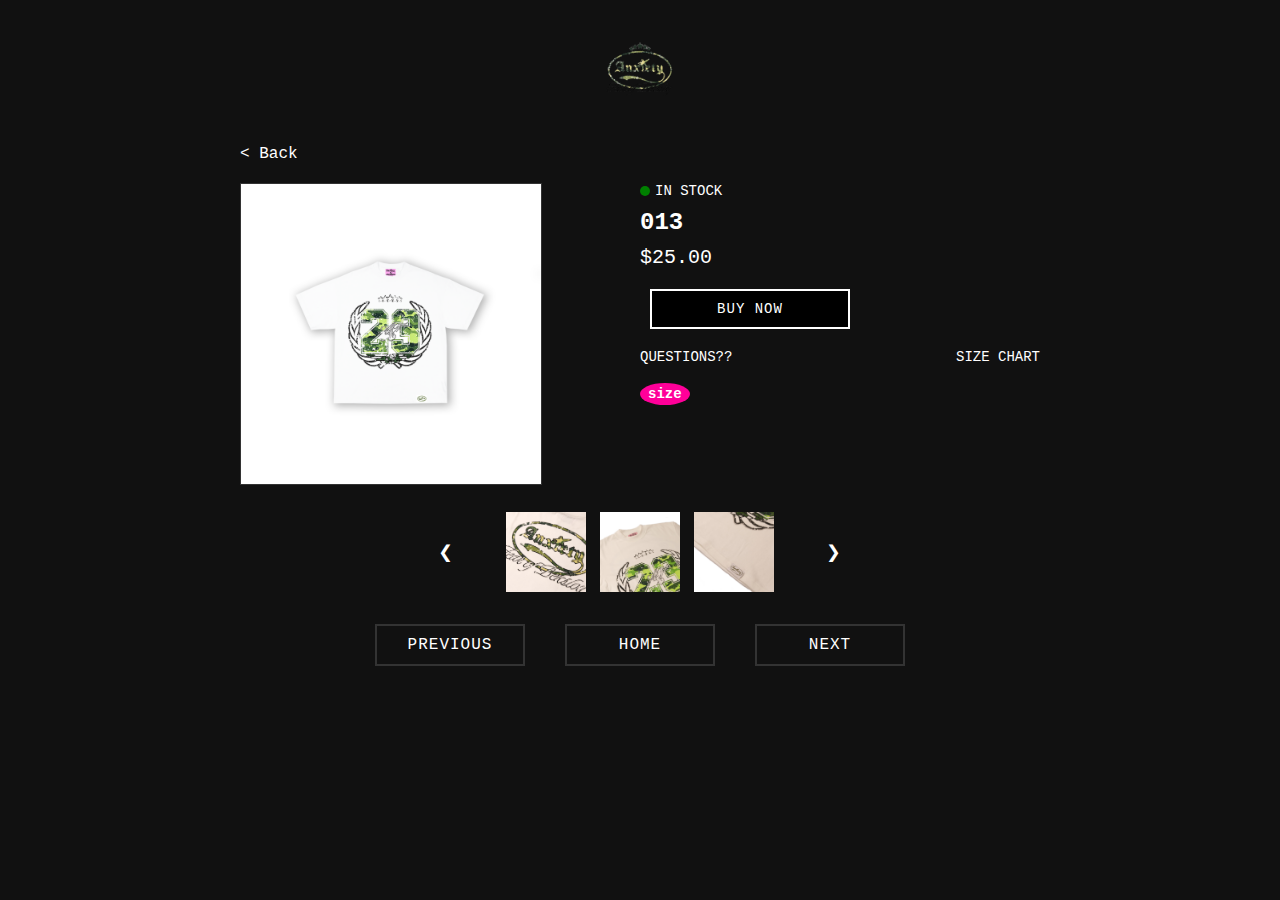
<file: detail017.html>
<!DOCTYPE html>
<html lang="en">
<head>
    <meta charset="UTF-8">
    <meta name="viewport" content="width=device-width, initial-scale=1.0">
    <style>
        body {
            font-family: 'Courier New', Courier, monospace;
            background-color: #111;
            color: #fff;
            margin: 0;
            padding: 20px;
            max-width: 800px;
            margin: auto;
        }

        header {
            text-align: center;
            margin-bottom: 20px;
        }

        .logo {
            height: 100px;
            width: auto;
        }

        .back-link {
            margin-bottom: 20px;
        }

        .back-link a {
            color: #fff;
            text-decoration: none;
            font-size: 16px;
        }

        .product-container {
            display: flex;
            flex-direction: row;
            align-items: flex-start;
            justify-content: space-between;
            gap: 20px;
        }

        .product-image img {
            width: 100%;
            max-width: 300px;
            height: auto;
            border: 1px solid #333;
            margin-bottom: 20px;
            transition: transform 0.3s ease;
        }

        .product-image img:hover {
            transform: scale(1.05);
        }

        .product-details {
            text-align: left;
            width: 100%;
            max-width: 400px;
        }

        .stock-status {
            display: flex;
            align-items: center;
            font-size: 14px;
            margin-bottom: 10px;
        }

        .in-stock-dot {
            height: 10px;
            width: 10px;
            background-color: green;
            border-radius: 50%;
            display: inline-block;
            margin-right: 5px;
        }

        .product-details h2 {
            font-size: 24px;
            margin: 10px 0;
        }

        .price {
            font-size: 20px;
            margin: 10px 0;
        }

        .add-to-cart {
            background-color: #000;
            color: #fff;
            border: 2px solid #fff;
            padding: 10px 20px;
            font-size: 14px;
            cursor: pointer;
            margin-bottom: 20px;
            width: 100%;
            max-width: 200px;
            text-align: center;
            transition: background-color 0.3s ease;
        }

        .add-to-cart:hover {
            background-color: #333;
        }

        .additional-links {
            display: flex;
            justify-content: space-between;
            margin-bottom: 20px;
        }

        .additional-links a {
            color: #fff;
            text-decoration: none;
            font-size: 14px;
        }

        .button-container {
            display: flex;
            justify-content: center;
            align-items: center;
            margin-top: 20px;
            gap: 20px;
        }

        button {
            background-color: #111;
            color: #fff;
            border: 2px solid #333;
            padding: 10px 20px;
            font-size: 16px;
            font-family: 'Courier New', Courier, monospace;
            cursor: pointer;
            text-transform: uppercase;
            letter-spacing: 1px;
            transition: background-color 0.3s ease, transform 0.3s ease;
            width: 150px;
            margin: 10px;
        }

        button:hover {
            background-color: #333;
            transform: translateY(-2px);
        }

        button:active {
            transform: scale(0.98);
            background-color: #000;
        }

        .size-icon {
            margin-top: 10px;
            cursor: pointer;
        }

        .size-icon .size-text {
            background-color: #ff0099;
            color: #fff;
            padding: 3px 8px;
            border-radius: 50%;
            font-size: 14px;
            font-weight: bold;
            cursor: pointer;
        }

        .size-options {
            background-color: #333;
            color: #fff;
            padding: 10px;
            margin-top: 10px;
            border: 1px solid #fff;
            width: fit-content;
            display: none;
            border-radius: 4px;
        }

        .size-options p {
            margin: 0 0 5px;
            font-weight: bold;
            font-size: 16px;
        }

        .size-options ul {
            list-style: none;
            padding: 0;
            margin: 0;
        }

        .size-options ul li {
            margin-bottom: 5px;
            font-size: 14px;
        }

        .size-options ul li:hover {
            color: #ff0099;
            cursor: pointer;
        }

        .hidden {
            display: none;
        }

        .image-carousel {
            margin-top: 20px;
            width: 100%;
            max-width: 500px;
            margin: auto;
        }

        .carousel-container {
            display: flex;
            align-items: center;
            justify-content: center;
        }

        .carousel-images {
            display: flex;
            overflow: hidden;
            width: 100%;
            justify-content: center;
        }

        .carousel-images img {
            width: 80px;
            height: auto;
            margin: 0 5px;
            cursor: pointer;
            border: 2px solid transparent;
            transition: border 0.3s ease;
        }

        .carousel-images img:hover {
            border: 2px solid #fff;
        }

        .carousel-button {
            background-color: transparent;
            color: #fff;
            font-size: 24px;
            border: none;
            cursor: pointer;
            padding: 10px;
            transition: background-color 0.3s ease;
        }

        .carousel-button:hover {
            background-color: #333;
        }

        .additional-products {
            margin-top: 30px;
            text-align: center;
        }

        .additional-products h3 {
            font-size: 20px;
            margin-bottom: 15px;
        }

        .products-grid {
            display: flex;
            justify-content: space-around;
            flex-wrap: wrap;
        }

        .product-item {
            width: 150px;
            margin-bottom: 20px;
        }

        .product-item img {
            width: 100%;
            height: auto;
            border: 1px solid #333;
        }

        .cart-icon {
            position: fixed;
            top: 20px;
            right: 20px;
            font-size: 30px;
            color: #fff;
            cursor: pointer;
        }
    </style>
    <title>Product Page</title>
</head>
<body>
    <header>
        <img src="./img/axtt.PNG" alt="Logo" class="logo">
    </header>
    <div class="back-link">
        <a href="index.html">&lt; Back</a>
    </div>
    <div class="product-container">
        <div class="product-image">
            <img src="./img/A18.png" alt="013 front" id="main-product-image">
        </div>
        <div class="product-details">
            <div class="stock-status">
                <span class="in-stock-dot"></span> IN STOCK
            </div>
            <h2>013</h2>
            <p class="price">$25.00</p>
            <button class="add-to-cart" onclick="addToCart()">BUY NOW</button>
            <div class="additional-links">
                <a href="#">QUESTIONS??</a>
                <a href="#">SIZE CHART</a>
            </div>
            <div class="size-icon" onclick="toggleSizes()">
                <span class="size-text">size</span>
            </div>
            <div id="size-options" class="size-options hidden">
                <p>Available sizes:</p>
                <ul>
                    <li>Small (S)</li>
                    <li>Medium (M)</li>
                    <li>Large (L)</li>
                    <li>Extra Large (XL)</li>
                </ul>
            </div>
        </div>
    </div>

    <div class="image-carousel">
        <div class="carousel-container">
            <button class="carousel-button left" onclick="prevImage()">&#10094;</button>
            <div class="carousel-images">
                <img src="./img/A23detail1.png" alt="Product Image 1" onclick="changeImage(this)">
                <img src="./img/A23detail2.png" alt="Product Image 1" onclick="changeImage(this)">
                <img src="./img/A23detail3.png" alt="Product Image 1" onclick="changeImage(this)">
                <img src="./img/A23detail4.png" alt="Product Image 1" onclick="changeImage(this)">
                <img src="./img/017.JPEG" alt="Product Image 1" onclick="changeImage(this)">
            </div>
            <button class="carousel-button right" onclick="nextImage()">&#10095;</button>
        </div>
    </div>

    <div class="button-container">
        <button onclick="window.location.href='detail013.html';">Previous</button>
        <button onclick="goToHome()">Home</button>
        <button onclick="window.location.href='detail018.html';">Next</button>
    </div>
    <script>
        let currentImageIndex = 0;
        const images = document.querySelectorAll('.carousel-images img');
        const mainImage = document.getElementById('main-product-image');

        function changeImage(imgElement) {
            mainImage.src = imgElement.src;
            updateImageIndex(imgElement);
        }

        function updateImageIndex(imgElement) {
            currentImageIndex = Array.from(images).indexOf(imgElement);
        }

        function prevImage() {
            currentImageIndex = (currentImageIndex - 1 + images.length) % images.length;
            mainImage.src = images[currentImageIndex].src;
        }

        function nextImage() {
            currentImageIndex = (currentImageIndex + 1) % images.length;
            mainImage.src = images[currentImageIndex].src;
        }

        function addToCart() {
            // Get product details
            const product = {
                id: '017', // Updated product ID for detail013.html
                name: '017', // Updated product name
                price: 25.00,
                image: mainImage.src
            };

            // Retrieve the existing cart from localStorage or create a new one
            const cart = JSON.parse(localStorage.getItem('cart')) || [];

            // Add the new product to the cart
            cart.push(product);

            // Save the updated cart to localStorage
            localStorage.setItem('cart', JSON.stringify(cart));

            // Redirect to checkout page
            window.location.href = 'check.html';
        }

        function toggleSizes() {
            const sizeOptions = document.getElementById('size-options');
            
            if (sizeOptions.classList.contains('hidden')) {
                sizeOptions.classList.remove('hidden');
                sizeOptions.style.display = 'block';
            } else {
                sizeOptions.classList.add('hidden');
                sizeOptions.style.display = 'none';
            }
        }

        function goToHome() {
            window.location.href = 'index.html';
        }

        document.querySelector('.carousel-button.left').addEventListener('click', prevImage);
        document.querySelector('.carousel-button.right').addEventListener('click', nextImage);

        images.forEach((img, index) => {
            img.addEventListener('click', () => {
                changeImage(img);
            });
        });
    </script>
</body>
</html>
</file>
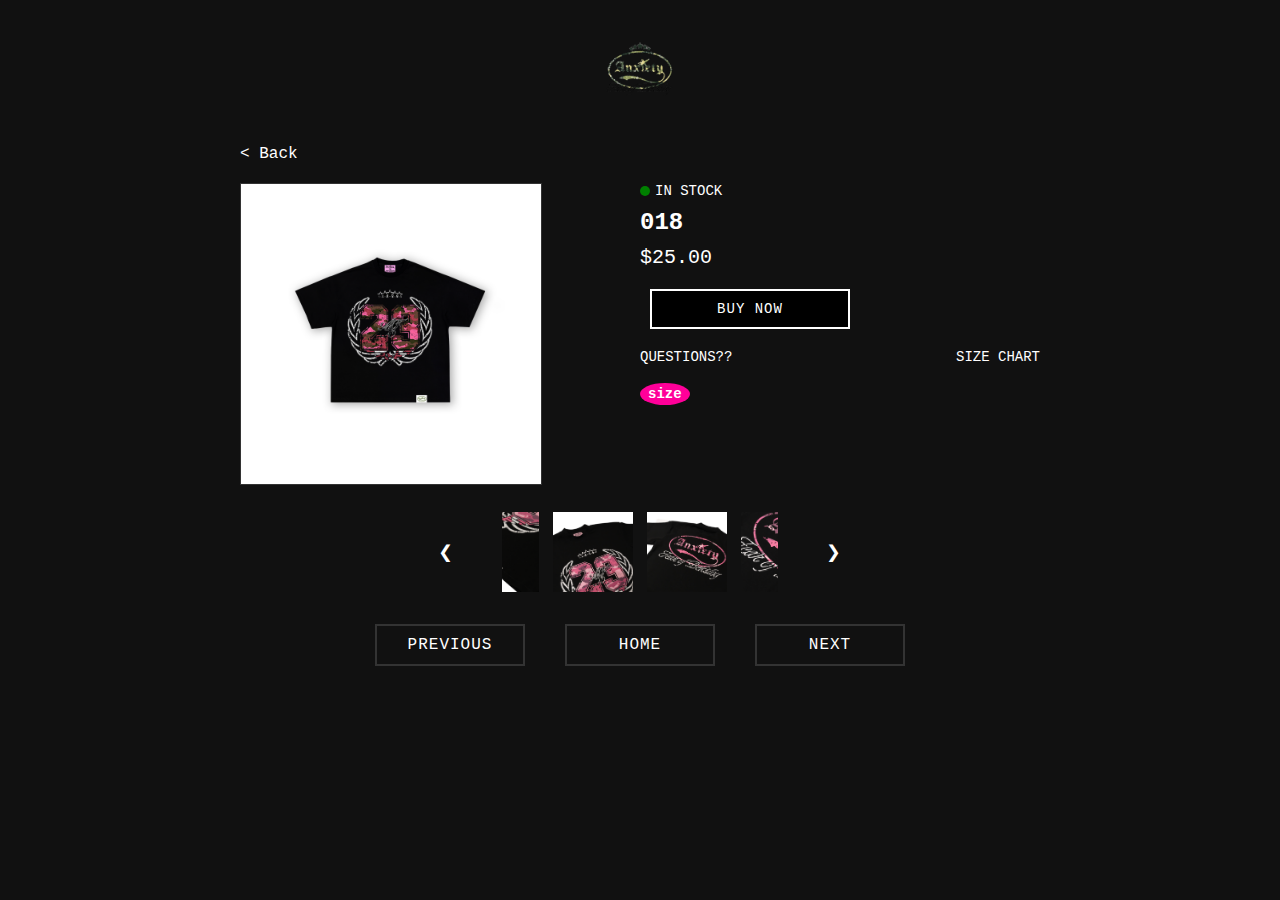
<file: detail018.html>
<!DOCTYPE html>
<html lang="en">
<head>
    <meta charset="UTF-8">
    <meta name="viewport" content="width=device-width, initial-scale=1.0">
    <style>
        body {
            font-family: 'Courier New', Courier, monospace;
            background-color: #111;
            color: #fff;
            margin: 0;
            padding: 20px;
            max-width: 800px;
            margin: auto;
        }

        header {
            text-align: center;
            margin-bottom: 20px;
        }

        .logo {
            height: 100px;
            width: auto;
        }

        .back-link {
            margin-bottom: 20px;
        }

        .back-link a {
            color: #fff;
            text-decoration: none;
            font-size: 16px;
        }

        .product-container {
            display: flex;
            flex-direction: row;
            align-items: flex-start;
            justify-content: space-between;
            gap: 20px;
        }

        .product-image img {
            width: 100%;
            max-width: 300px;
            height: auto;
            border: 1px solid #333;
            margin-bottom: 20px;
            transition: transform 0.3s ease;
        }

        .product-image img:hover {
            transform: scale(1.05);
        }

        .product-details {
            text-align: left;
            width: 100%;
            max-width: 400px;
        }

        .stock-status {
            display: flex;
            align-items: center;
            font-size: 14px;
            margin-bottom: 10px;
        }

        .in-stock-dot {
            height: 10px;
            width: 10px;
            background-color: green;
            border-radius: 50%;
            display: inline-block;
            margin-right: 5px;
        }

        .product-details h2 {
            font-size: 24px;
            margin: 10px 0;
        }

        .price {
            font-size: 20px;
            margin: 10px 0;
        }

        .add-to-cart {
            background-color: #000;
            color: #fff;
            border: 2px solid #fff;
            padding: 10px 20px;
            font-size: 14px;
            cursor: pointer;
            margin-bottom: 20px;
            width: 100%;
            max-width: 200px;
            text-align: center;
            transition: background-color 0.3s ease;
        }

        .add-to-cart:hover {
            background-color: #333;
        }

        .additional-links {
            display: flex;
            justify-content: space-between;
            margin-bottom: 20px;
        }

        .additional-links a {
            color: #fff;
            text-decoration: none;
            font-size: 14px;
        }

        .button-container {
            display: flex;
            justify-content: center;
            align-items: center;
            margin-top: 20px;
            gap: 20px;
        }

        button {
            background-color: #111;
            color: #fff;
            border: 2px solid #333;
            padding: 10px 20px;
            font-size: 16px;
            font-family: 'Courier New', Courier, monospace;
            cursor: pointer;
            text-transform: uppercase;
            letter-spacing: 1px;
            transition: background-color 0.3s ease, transform 0.3s ease;
            width: 150px;
            margin: 10px;
        }

        button:hover {
            background-color: #333;
            transform: translateY(-2px);
        }

        button:active {
            transform: scale(0.98);
            background-color: #000;
        }

        .size-icon {
            margin-top: 10px;
            cursor: pointer;
        }

        .size-icon .size-text {
            background-color: #ff0099;
            color: #fff;
            padding: 3px 8px;
            border-radius: 50%;
            font-size: 14px;
            font-weight: bold;
            cursor: pointer;
        }

        .size-options {
            background-color: #333;
            color: #fff;
            padding: 10px;
            margin-top: 10px;
            border: 1px solid #fff;
            width: fit-content;
            display: none;
            border-radius: 4px;
        }

        .size-options p {
            margin: 0 0 5px;
            font-weight: bold;
            font-size: 16px;
        }

        .size-options ul {
            list-style: none;
            padding: 0;
            margin: 0;
        }

        .size-options ul li {
            margin-bottom: 5px;
            font-size: 14px;
        }

        .size-options ul li:hover {
            color: #ff0099;
            cursor: pointer;
        }

        .hidden {
            display: none;
        }

        .image-carousel {
            margin-top: 20px;
            width: 100%;
            max-width: 500px;
            margin: auto;
        }

        .carousel-container {
            display: flex;
            align-items: center;
            justify-content: center;
        }

        .carousel-images {
            display: flex;
            overflow: hidden;
            width: 100%;
            justify-content: center;
        }

        .carousel-images img {
            width: 80px;
            height: auto;
            margin: 0 5px;
            cursor: pointer;
            border: 2px solid transparent;
            transition: border 0.3s ease;
        }

        .carousel-images img:hover {
            border: 2px solid #fff;
        }

        .carousel-button {
            background-color: transparent;
            color: #fff;
            font-size: 24px;
            border: none;
            cursor: pointer;
            padding: 10px;
            transition: background-color 0.3s ease;
        }

        .carousel-button:hover {
            background-color: #333;
        }

        .additional-products {
            margin-top: 30px;
            text-align: center;
        }

        .additional-products h3 {
            font-size: 20px;
            margin-bottom: 15px;
        }

        .products-grid {
            display: flex;
            justify-content: space-around;
            flex-wrap: wrap;
        }

        .product-item {
            width: 150px;
            margin-bottom: 20px;
        }

        .product-item img {
            width: 100%;
            height: auto;
            border: 1px solid #333;
        }

        .cart-icon {
            position: fixed;
            top: 20px;
            right: 20px;
            font-size: 30px;
            color: #fff;
            cursor: pointer;
        }
    </style>
    <title>Product Page</title>
</head>
<body>
    <header>
        <img src="./img/axtt.PNG" alt="Logo" class="logo">
    </header>
    <div class="back-link">
        <a href="index.html">&lt; Back</a>
    </div>
    <div class="product-container">
        <div class="product-image">
            <img src="./img/A19.png" alt="013 front" id="main-product-image">
        </div>
        <div class="product-details">
            <div class="stock-status">
                <span class="in-stock-dot"></span> IN STOCK
            </div>
            <h2>018</h2>
            <p class="price">$25.00</p>
            <button class="add-to-cart" onclick="addToCart()">BUY NOW</button>
            <div class="additional-links">
                <a href="#">QUESTIONS??</a>
                <a href="#">SIZE CHART</a>
            </div>
            <div class="size-icon" onclick="toggleSizes()">
                <span class="size-text">size</span>
            </div>
            <div id="size-options" class="size-options hidden">
                <p>Available sizes:</p>
                <ul>
                    <li>Small (S)</li>
                    <li>Medium (M)</li>
                    <li>Large (L)</li>
                    <li>Extra Large (XL)</li>
                </ul>
            </div>
        </div>
    </div>

    <div class="image-carousel">
        <div class="carousel-container">
            <button class="carousel-button left" onclick="prevImage()">&#10094;</button>
            <div class="carousel-images">
                <img src="./img/A19detail1.png" alt="Product Image 1" onclick="changeImage(this)">
                <img src="./img/A19detail2.png" alt="Product Image 1" onclick="changeImage(this)">
                <img src="./img/A19detail3.png" alt="Product Image 1" onclick="changeImage(this)">
                <img src="./img/A19detail4.png" alt="Product Image 1" onclick="changeImage(this)">
                
            </div>
            <button class="carousel-button right" onclick="nextImage()">&#10095;</button>
        </div>
    </div>

    <div class="button-container">
        <button onclick="window.location.href='detail017.html';">Previous</button>
        <button onclick="goToHome()">Home</button>
        <button onclick="window.location.href='detail020.html';">Next</button>
    </div>
    <script>
        let currentImageIndex = 0;
        const images = document.querySelectorAll('.carousel-images img');
        const mainImage = document.getElementById('main-product-image');

        function changeImage(imgElement) {
            mainImage.src = imgElement.src;
            updateImageIndex(imgElement);
        }

        function updateImageIndex(imgElement) {
            currentImageIndex = Array.from(images).indexOf(imgElement);
        }

        function prevImage() {
            currentImageIndex = (currentImageIndex - 1 + images.length) % images.length;
            mainImage.src = images[currentImageIndex].src;
        }

        function nextImage() {
            currentImageIndex = (currentImageIndex + 1) % images.length;
            mainImage.src = images[currentImageIndex].src;
        }

        function addToCart() {
            // Get product details
            const product = {
                id: '018', // Updated product ID for detail013.html
                name: '018', // Updated product name
                price: 25.00,
                image: mainImage.src
            };

            // Retrieve the existing cart from localStorage or create a new one
            const cart = JSON.parse(localStorage.getItem('cart')) || [];

            // Add the new product to the cart
            cart.push(product);

            // Save the updated cart to localStorage
            localStorage.setItem('cart', JSON.stringify(cart));

            // Redirect to checkout page
            window.location.href = 'check.html';
        }

        function toggleSizes() {
            const sizeOptions = document.getElementById('size-options');
            
            if (sizeOptions.classList.contains('hidden')) {
                sizeOptions.classList.remove('hidden');
                sizeOptions.style.display = 'block';
            } else {
                sizeOptions.classList.add('hidden');
                sizeOptions.style.display = 'none';
            }
        }

        function goToHome() {
            window.location.href = 'index.html';
        }

        document.querySelector('.carousel-button.left').addEventListener('click', prevImage);
        document.querySelector('.carousel-button.right').addEventListener('click', nextImage);

        images.forEach((img, index) => {
            img.addEventListener('click', () => {
                changeImage(img);
            });
        });
    </script>
</body>
</html>
</file>
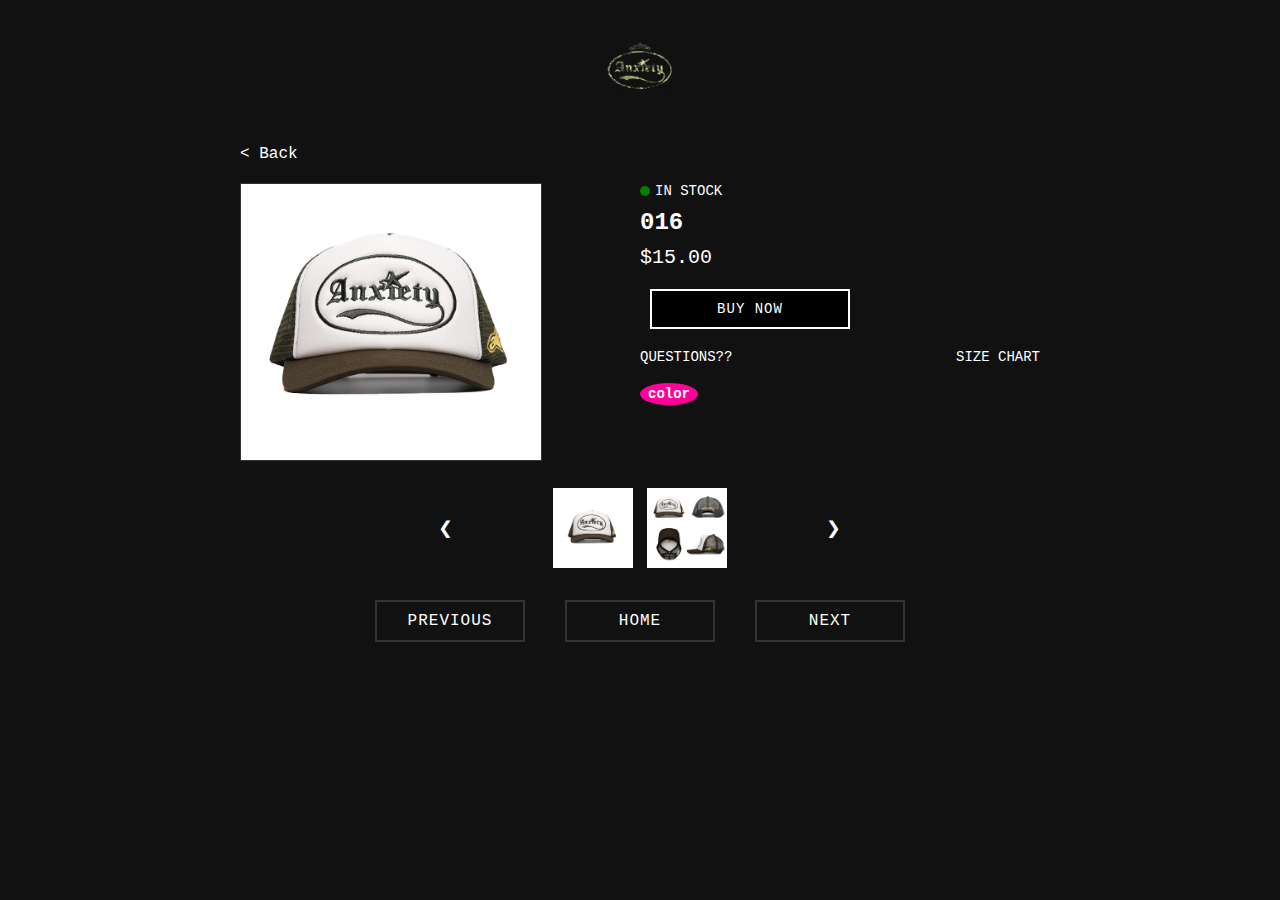
<file: detailcap.html>
<!DOCTYPE html>
<html lang="en">
<head>
    <meta charset="UTF-8">
    <meta name="viewport" content="width=device-width, initial-scale=1.0">
    <style>
        body {
            font-family: 'Courier New', Courier, monospace;
            background-color: #111;
            color: #fff;
            margin: 0;
            padding: 20px;
            max-width: 800px;
            margin: auto;
        }

        header {
            text-align: center;
            margin-bottom: 20px;
        }

        .logo {
            height: 100px;
            width: auto;
        }

        .back-link {
            margin-bottom: 20px;
        }

        .back-link a {
            color: #fff;
            text-decoration: none;
            font-size: 16px;
        }

        .product-container {
            display: flex;
            flex-direction: row;
            align-items: flex-start;
            justify-content: space-between;
            gap: 20px;
        }

        .product-image img {
            width: 100%;
            max-width: 300px;
            height: auto;
            border: 1px solid #333;
            margin-bottom: 20px;
            transition: transform 0.3s ease;
        }

        .product-image img:hover {
            transform: scale(1.05);
        }

        .product-details {
            text-align: left;
            width: 100%;
            max-width: 400px;
        }

        .stock-status {
            display: flex;
            align-items: center;
            font-size: 14px;
            margin-bottom: 10px;
        }

        .in-stock-dot {
            height: 10px;
            width: 10px;
            background-color: green;
            border-radius: 50%;
            display: inline-block;
            margin-right: 5px;
        }

        .product-details h2 {
            font-size: 24px;
            margin: 10px 0;
        }

        .price {
            font-size: 20px;
            margin: 10px 0;
        }

        .add-to-cart {
            background-color: #000;
            color: #fff;
            border: 2px solid #fff;
            padding: 10px 20px;
            font-size: 14px;
            cursor: pointer;
            margin-bottom: 20px;
            width: 100%;
            max-width: 200px;
            text-align: center;
            transition: background-color 0.3s ease;
        }

        .add-to-cart:hover {
            background-color: #333;
        }

        .additional-links {
            display: flex;
            justify-content: space-between;
            margin-bottom: 20px;
        }

        .additional-links a {
            color: #fff;
            text-decoration: none;
            font-size: 14px;
        }

        .button-container {
            display: flex;
            justify-content: center;
            align-items: center;
            margin-top: 20px;
            gap: 20px;
        }

        button {
            background-color: #111;
            color: #fff;
            border: 2px solid #333;
            padding: 10px 20px;
            font-size: 16px;
            font-family: 'Courier New', Courier, monospace;
            cursor: pointer;
            text-transform: uppercase;
            letter-spacing: 1px;
            transition: background-color 0.3s ease, transform 0.3s ease;
            width: 150px;
            margin: 10px;
        }

        button:hover {
            background-color: #333;
            transform: translateY(-2px);
        }

        button:active {
            transform: scale(0.98);
            background-color: #000;
        }

        .size-icon {
            margin-top: 10px;
            cursor: pointer;
        }

        .size-icon .size-text {
            background-color: #ff0099;
            color: #fff;
            padding: 3px 8px;
            border-radius: 50%;
            font-size: 14px;
            font-weight: bold;
            cursor: pointer;
        }

        .size-options {
            background-color: #333;
            color: #fff;
            padding: 10px;
            margin-top: 10px;
            border: 1px solid #fff;
            width: fit-content;
            display: none;
            border-radius: 4px;
        }

        .size-options p {
            margin: 0 0 5px;
            font-weight: bold;
            font-size: 16px;
        }

        .size-options ul {
            list-style: none;
            padding: 0;
            margin: 0;
        }

        .size-options ul li {
            margin-bottom: 5px;
            font-size: 14px;
        }

        .size-options ul li:hover {
            color: #ff0099;
            cursor: pointer;
        }

        .hidden {
            display: none;
        }

        .image-carousel {
            margin-top: 20px;
            width: 100%;
            max-width: 500px;
            margin: auto;
        }

        .carousel-container {
            display: flex;
            align-items: center;
            justify-content: center;
        }

        .carousel-images {
            display: flex;
            overflow: hidden;
            width: 100%;
            justify-content: center;
        }

        .carousel-images img {
            width: 80px;
            height: auto;
            margin: 0 5px;
            cursor: pointer;
            border: 2px solid transparent;
            transition: border 0.3s ease;
        }

        .carousel-images img:hover {
            border: 2px solid #fff;
        }

        .carousel-button {
            background-color: transparent;
            color: #fff;
            font-size: 24px;
            border: none;
            cursor: pointer;
            padding: 10px;
            transition: background-color 0.3s ease;
        }

        .carousel-button:hover {
            background-color: #333;
        }

        .additional-products {
            margin-top: 30px;
            text-align: center;
        }

        .additional-products h3 {
            font-size: 20px;
            margin-bottom: 15px;
        }

        .products-grid {
            display: flex;
            justify-content: space-around;
            flex-wrap: wrap;
        }

        .product-item {
            width: 150px;
            margin-bottom: 20px;
        }

        .product-item img {
            width: 100%;
            height: auto;
            border: 1px solid #333;
        }

        .cart-icon {
            position: fixed;
            top: 20px;
            right: 20px;
            font-size: 30px;
            color: #fff;
            cursor: pointer;
        }
    </style>
    <title>Product Page</title>
</head>
<body>
    <header>
        <img src="./img/axtt.PNG" alt="Logo" class="logo">
    </header>
    <div class="back-link">
        <a href="index.html">&lt; Back</a>
    </div>
    <div class="product-container">
        <div class="product-image">
            <img src="./img/cap.png" alt="013 front" id="main-product-image">
        </div>
        <div class="product-details">
            <div class="stock-status">
                <span class="in-stock-dot"></span> IN STOCK
            </div>
            <h2>016</h2>
            <p class="price">$15.00</p>
            <button class="add-to-cart" onclick="addToCart()">BUY NOW</button>
            <div class="additional-links">
                <a href="#">QUESTIONS??</a>
                <a href="#">SIZE CHART</a>
            </div>
            <div class="size-icon" onclick="toggleSizes()">
                <span class="size-text">color</span>
            </div>
          
        </div>
    </div>

    <div class="image-carousel">
        <div class="carousel-container">
            <button class="carousel-button left" onclick="prevImage()">&#10094;</button>
            <div class="carousel-images">
                <img src="./img/camo.png" alt="Product Image 1" onclick="changeImage(this)">
                <img src="./img/cap2.PNG" alt="Product Image 1" onclick="changeImage(this)">
               
                
            </div>
            <button class="carousel-button right" onclick="nextImage()">&#10095;</button>
        </div>
    </div>

    <div class="button-container">
        <button onclick="window.location.href='detail020.html';">Previous</button>
        <button onclick="goToHome()">Home</button>
        <button onclick="window.location.href='detailcappink.html';">Next</button>
    </div>
    <script>
        let currentImageIndex = 0;
        const images = document.querySelectorAll('.carousel-images img');
        const mainImage = document.getElementById('main-product-image');

        function changeImage(imgElement) {
            mainImage.src = imgElement.src;
            updateImageIndex(imgElement);
        }

        function updateImageIndex(imgElement) {
            currentImageIndex = Array.from(images).indexOf(imgElement);
        }

        function prevImage() {
            currentImageIndex = (currentImageIndex - 1 + images.length) % images.length;
            mainImage.src = images[currentImageIndex].src;
        }

        function nextImage() {
            currentImageIndex = (currentImageIndex + 1) % images.length;
            mainImage.src = images[currentImageIndex].src;
        }

        function addToCart() {
            // Get product details
            const product = {
                id: 'cap', // Updated product ID for detail013.html
                name: '016', // Updated product name
                price: 15.00,
                image: mainImage.src
               
            };

            // Retrieve the existing cart from localStorage or create a new one
            const cart = JSON.parse(localStorage.getItem('cart')) || [];

            // Add the new product to the cart
            cart.push(product);

            // Save the updated cart to localStorage
            localStorage.setItem('cart', JSON.stringify(cart));

            // Redirect to checkout page
            window.location.href = 'check.html';
        }

        function toggleSizes() {
            const sizeOptions = document.getElementById('size-options');
            
            if (sizeOptions.classList.contains('hidden')) {
                sizeOptions.classList.remove('hidden');
                sizeOptions.style.display = 'block';
            } else {
                sizeOptions.classList.add('hidden');
                sizeOptions.style.display = 'none';
            }
        }

        function goToHome() {
            window.location.href = 'index.html';
        }

        document.querySelector('.carousel-button.left').addEventListener('click', prevImage);
        document.querySelector('.carousel-button.right').addEventListener('click', nextImage);

        images.forEach((img, index) => {
            img.addEventListener('click', () => {
                changeImage(img);
            });
        });
    </script>
</body>
</html>
</file>
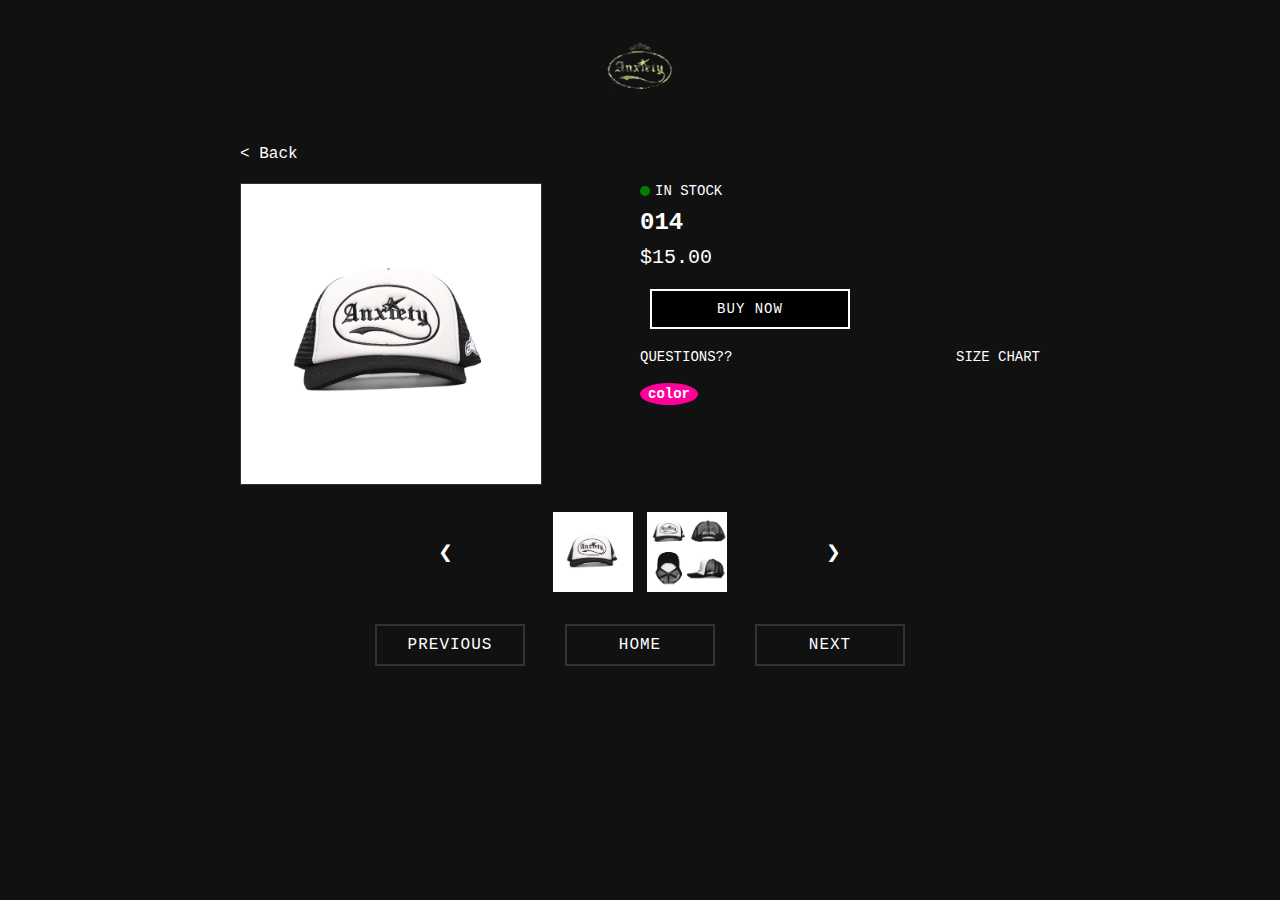
<file: detailcapblack.html>
<!DOCTYPE html>
<html lang="en">
<head>
    <meta charset="UTF-8">
    <meta name="viewport" content="width=device-width, initial-scale=1.0">
    <style>
        body {
            font-family: 'Courier New', Courier, monospace;
            background-color: #111;
            color: #fff;
            margin: 0;
            padding: 20px;
            max-width: 800px;
            margin: auto;
        }

        header {
            text-align: center;
            margin-bottom: 20px;
        }

        .logo {
            height: 100px;
            width: auto;
        }

        .back-link {
            margin-bottom: 20px;
        }

        .back-link a {
            color: #fff;
            text-decoration: none;
            font-size: 16px;
        }

        .product-container {
            display: flex;
            flex-direction: row;
            align-items: flex-start;
            justify-content: space-between;
            gap: 20px;
        }

        .product-image img {
            width: 100%;
            max-width: 300px;
            height: auto;
            border: 1px solid #333;
            margin-bottom: 20px;
            transition: transform 0.3s ease;
        }

        .product-image img:hover {
            transform: scale(1.05);
        }

        .product-details {
            text-align: left;
            width: 100%;
            max-width: 400px;
        }

        .stock-status {
            display: flex;
            align-items: center;
            font-size: 14px;
            margin-bottom: 10px;
        }

        .in-stock-dot {
            height: 10px;
            width: 10px;
            background-color: green;
            border-radius: 50%;
            display: inline-block;
            margin-right: 5px;
        }

        .product-details h2 {
            font-size: 24px;
            margin: 10px 0;
        }

        .price {
            font-size: 20px;
            margin: 10px 0;
        }

        .add-to-cart {
            background-color: #000;
            color: #fff;
            border: 2px solid #fff;
            padding: 10px 20px;
            font-size: 14px;
            cursor: pointer;
            margin-bottom: 20px;
            width: 100%;
            max-width: 200px;
            text-align: center;
            transition: background-color 0.3s ease;
        }

        .add-to-cart:hover {
            background-color: #333;
        }

        .additional-links {
            display: flex;
            justify-content: space-between;
            margin-bottom: 20px;
        }

        .additional-links a {
            color: #fff;
            text-decoration: none;
            font-size: 14px;
        }

        .button-container {
            display: flex;
            justify-content: center;
            align-items: center;
            margin-top: 20px;
            gap: 20px;
        }

        button {
            background-color: #111;
            color: #fff;
            border: 2px solid #333;
            padding: 10px 20px;
            font-size: 16px;
            font-family: 'Courier New', Courier, monospace;
            cursor: pointer;
            text-transform: uppercase;
            letter-spacing: 1px;
            transition: background-color 0.3s ease, transform 0.3s ease;
            width: 150px;
            margin: 10px;
        }

        button:hover {
            background-color: #333;
            transform: translateY(-2px);
        }

        button:active {
            transform: scale(0.98);
            background-color: #000;
        }

        .size-icon {
            margin-top: 10px;
            cursor: pointer;
        }

        .size-icon .size-text {
            background-color: #ff0099;
            color: #fff;
            padding: 3px 8px;
            border-radius: 50%;
            font-size: 14px;
            font-weight: bold;
            cursor: pointer;
        }

        .size-options {
            background-color: #333;
            color: #fff;
            padding: 10px;
            margin-top: 10px;
            border: 1px solid #fff;
            width: fit-content;
            display: none;
            border-radius: 4px;
        }

        .size-options p {
            margin: 0 0 5px;
            font-weight: bold;
            font-size: 16px;
        }

        .size-options ul {
            list-style: none;
            padding: 0;
            margin: 0;
        }

        .size-options ul li {
            margin-bottom: 5px;
            font-size: 14px;
        }

        .size-options ul li:hover {
            color: #ff0099;
            cursor: pointer;
        }

        .hidden {
            display: none;
        }

        .image-carousel {
            margin-top: 20px;
            width: 100%;
            max-width: 500px;
            margin: auto;
        }

        .carousel-container {
            display: flex;
            align-items: center;
            justify-content: center;
        }

        .carousel-images {
            display: flex;
            overflow: hidden;
            width: 100%;
            justify-content: center;
        }

        .carousel-images img {
            width: 80px;
            height: auto;
            margin: 0 5px;
            cursor: pointer;
            border: 2px solid transparent;
            transition: border 0.3s ease;
        }

        .carousel-images img:hover {
            border: 2px solid #fff;
        }

        .carousel-button {
            background-color: transparent;
            color: #fff;
            font-size: 24px;
            border: none;
            cursor: pointer;
            padding: 10px;
            transition: background-color 0.3s ease;
        }

        .carousel-button:hover {
            background-color: #333;
        }

        .additional-products {
            margin-top: 30px;
            text-align: center;
        }

        .additional-products h3 {
            font-size: 20px;
            margin-bottom: 15px;
        }

        .products-grid {
            display: flex;
            justify-content: space-around;
            flex-wrap: wrap;
        }

        .product-item {
            width: 150px;
            margin-bottom: 20px;
        }

        .product-item img {
            width: 100%;
            height: auto;
            border: 1px solid #333;
        }

        .cart-icon {
            position: fixed;
            top: 20px;
            right: 20px;
            font-size: 30px;
            color: #fff;
            cursor: pointer;
        }
    </style>
    <title>Product Page</title>
</head>
<body>
    <header>
        <img src="./img/axtt.PNG" alt="Logo" class="logo">
    </header>
    <div class="back-link">
        <a href="index.html">&lt; Back</a>
    </div>
    <div class="product-container">
        <div class="product-image">
            <img src="./img/capblack.png" alt="013 front" id="main-product-image">
        </div>
        <div class="product-details">
            <div class="stock-status">
                <span class="in-stock-dot"></span> IN STOCK
            </div>
            <h2>014</h2>
            <p class="price">$15.00</p>
            <button class="add-to-cart" onclick="addToCart()">BUY NOW</button>
            <div class="additional-links">
                <a href="#">QUESTIONS??</a>
                <a href="#">SIZE CHART</a>
            </div>
            <div class="size-icon" onclick="toggleSizes()">
                <span class="size-text">color</span>
            </div>
          
        </div>
    </div>

    <div class="image-carousel">
        <div class="carousel-container">
            <button class="carousel-button left" onclick="prevImage()">&#10094;</button>
            <div class="carousel-images">
                <img src="./img/capblack.png" alt="Product Image 1" onclick="changeImage(this)">
              
                
                <img src="./img/capdblack.PNG" alt="Product Image 1" onclick="changeImage(this)">
               
                
                
            </div>
            <button class="carousel-button right" onclick="nextImage()">&#10095;</button>
        </div>
    </div>

    <div class="button-container">
        <button onclick="window.location.href='detail020.html';">Previous</button>
        <button onclick="goToHome()">Home</button>
        <button onclick="window.location.href='detailcappink.html';">Next</button>
    </div>
    <script>
        let currentImageIndex = 0;
        const images = document.querySelectorAll('.carousel-images img');
        const mainImage = document.getElementById('main-product-image');

        function changeImage(imgElement) {
            mainImage.src = imgElement.src;
            updateImageIndex(imgElement);
        }

        function updateImageIndex(imgElement) {
            currentImageIndex = Array.from(images).indexOf(imgElement);
        }

        function prevImage() {
            currentImageIndex = (currentImageIndex - 1 + images.length) % images.length;
            mainImage.src = images[currentImageIndex].src;
        }

        function nextImage() {
            currentImageIndex = (currentImageIndex + 1) % images.length;
            mainImage.src = images[currentImageIndex].src;
        }

        function addToCart() {
            // Get product details
            const product = {
                id: 'cap', // Updated product ID for detail013.html
                name: 'cap', // Updated product name
                price: 15.00,
                image: mainImage.src
               
            };

            // Retrieve the existing cart from localStorage or create a new one
            const cart = JSON.parse(localStorage.getItem('cart')) || [];

            // Add the new product to the cart
            cart.push(product);

            // Save the updated cart to localStorage
            localStorage.setItem('cart', JSON.stringify(cart));

            // Redirect to checkout page
            window.location.href = 'check.html';
        }

        function toggleSizes() {
            const sizeOptions = document.getElementById('size-options');
            
            if (sizeOptions.classList.contains('hidden')) {
                sizeOptions.classList.remove('hidden');
                sizeOptions.style.display = 'block';
            } else {
                sizeOptions.classList.add('hidden');
                sizeOptions.style.display = 'none';
            }
        }

        function goToHome() {
            window.location.href = 'index.html';
        }

        document.querySelector('.carousel-button.left').addEventListener('click', prevImage);
        document.querySelector('.carousel-button.right').addEventListener('click', nextImage);

        images.forEach((img, index) => {
            img.addEventListener('click', () => {
                changeImage(img);
            });
        });
    </script>
</body>
</html>
</file>
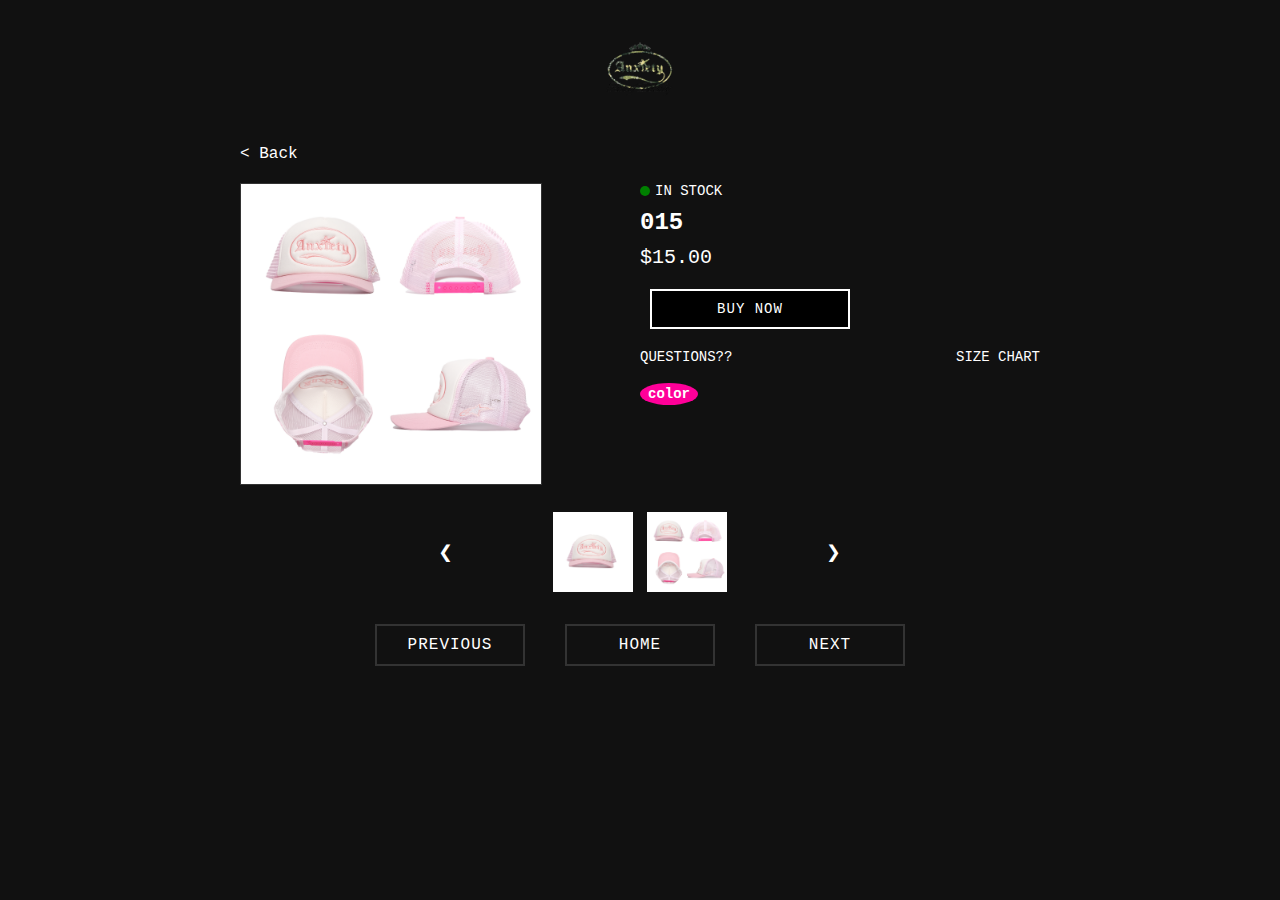
<file: detailcappink.html>
<!DOCTYPE html>
<html lang="en">
<head>
    <meta charset="UTF-8">
    <meta name="viewport" content="width=device-width, initial-scale=1.0">
    <style>
        body {
            font-family: 'Courier New', Courier, monospace;
            background-color: #111;
            color: #fff;
            margin: 0;
            padding: 20px;
            max-width: 800px;
            margin: auto;
        }

        header {
            text-align: center;
            margin-bottom: 20px;
        }

        .logo {
            height: 100px;
            width: auto;
        }

        .back-link {
            margin-bottom: 20px;
        }

        .back-link a {
            color: #fff;
            text-decoration: none;
            font-size: 16px;
        }

        .product-container {
            display: flex;
            flex-direction: row;
            align-items: flex-start;
            justify-content: space-between;
            gap: 20px;
        }

        .product-image img {
            width: 100%;
            max-width: 300px;
            height: auto;
            border: 1px solid #333;
            margin-bottom: 20px;
            transition: transform 0.3s ease;
        }

        .product-image img:hover {
            transform: scale(1.05);
        }

        .product-details {
            text-align: left;
            width: 100%;
            max-width: 400px;
        }

        .stock-status {
            display: flex;
            align-items: center;
            font-size: 14px;
            margin-bottom: 10px;
        }

        .in-stock-dot {
            height: 10px;
            width: 10px;
            background-color: green;
            border-radius: 50%;
            display: inline-block;
            margin-right: 5px;
        }

        .product-details h2 {
            font-size: 24px;
            margin: 10px 0;
        }

        .price {
            font-size: 20px;
            margin: 10px 0;
        }

        .add-to-cart {
            background-color: #000;
            color: #fff;
            border: 2px solid #fff;
            padding: 10px 20px;
            font-size: 14px;
            cursor: pointer;
            margin-bottom: 20px;
            width: 100%;
            max-width: 200px;
            text-align: center;
            transition: background-color 0.3s ease;
        }

        .add-to-cart:hover {
            background-color: #333;
        }

        .additional-links {
            display: flex;
            justify-content: space-between;
            margin-bottom: 20px;
        }

        .additional-links a {
            color: #fff;
            text-decoration: none;
            font-size: 14px;
        }

        .button-container {
            display: flex;
            justify-content: center;
            align-items: center;
            margin-top: 20px;
            gap: 20px;
        }

        button {
            background-color: #111;
            color: #fff;
            border: 2px solid #333;
            padding: 10px 20px;
            font-size: 16px;
            font-family: 'Courier New', Courier, monospace;
            cursor: pointer;
            text-transform: uppercase;
            letter-spacing: 1px;
            transition: background-color 0.3s ease, transform 0.3s ease;
            width: 150px;
            margin: 10px;
        }

        button:hover {
            background-color: #333;
            transform: translateY(-2px);
        }

        button:active {
            transform: scale(0.98);
            background-color: #000;
        }

        .size-icon {
            margin-top: 10px;
            cursor: pointer;
        }

        .size-icon .size-text {
            background-color: #ff0099;
            color: #fff;
            padding: 3px 8px;
            border-radius: 50%;
            font-size: 14px;
            font-weight: bold;
            cursor: pointer;
        }

        .size-options {
            background-color: #333;
            color: #fff;
            padding: 10px;
            margin-top: 10px;
            border: 1px solid #fff;
            width: fit-content;
            display: none;
            border-radius: 4px;
        }

        .size-options p {
            margin: 0 0 5px;
            font-weight: bold;
            font-size: 16px;
        }

        .size-options ul {
            list-style: none;
            padding: 0;
            margin: 0;
        }

        .size-options ul li {
            margin-bottom: 5px;
            font-size: 14px;
        }

        .size-options ul li:hover {
            color: #ff0099;
            cursor: pointer;
        }

        .hidden {
            display: none;
        }

        .image-carousel {
            margin-top: 20px;
            width: 100%;
            max-width: 500px;
            margin: auto;
        }

        .carousel-container {
            display: flex;
            align-items: center;
            justify-content: center;
        }

        .carousel-images {
            display: flex;
            overflow: hidden;
            width: 100%;
            justify-content: center;
        }

        .carousel-images img {
            width: 80px;
            height: auto;
            margin: 0 5px;
            cursor: pointer;
            border: 2px solid transparent;
            transition: border 0.3s ease;
        }

        .carousel-images img:hover {
            border: 2px solid #fff;
        }

        .carousel-button {
            background-color: transparent;
            color: #fff;
            font-size: 24px;
            border: none;
            cursor: pointer;
            padding: 10px;
            transition: background-color 0.3s ease;
        }

        .carousel-button:hover {
            background-color: #333;
        }

        .additional-products {
            margin-top: 30px;
            text-align: center;
        }

        .additional-products h3 {
            font-size: 20px;
            margin-bottom: 15px;
        }

        .products-grid {
            display: flex;
            justify-content: space-around;
            flex-wrap: wrap;
        }

        .product-item {
            width: 150px;
            margin-bottom: 20px;
        }

        .product-item img {
            width: 100%;
            height: auto;
            border: 1px solid #333;
        }

        .cart-icon {
            position: fixed;
            top: 20px;
            right: 20px;
            font-size: 30px;
            color: #fff;
            cursor: pointer;
        }
    </style>
    <title>Product Page</title>
</head>
<body>
    <header>
        <img src="./img/axtt.PNG" alt="Logo" class="logo">
    </header>
    <div class="back-link">
        <a href="index.html">&lt; Back</a>
    </div>
    <div class="product-container">
        <div class="product-image">
            <img src="./img/cappink.PNG" alt="013 front" id="main-product-image">
        </div>
        <div class="product-details">
            <div class="stock-status">
                <span class="in-stock-dot"></span> IN STOCK
            </div>
            <h2>015</h2>
            <p class="price">$15.00</p>
            <button class="add-to-cart" onclick="addToCart()">BUY NOW</button>
            <div class="additional-links">
                <a href="#">QUESTIONS??</a>
                <a href="#">SIZE CHART</a>
            </div>
            <div class="size-icon" onclick="toggleSizes()">
                <span class="size-text">color</span>
            </div>
          
        </div>
    </div>

    <div class="image-carousel">
        <div class="carousel-container">
            <button class="carousel-button left" onclick="prevImage()">&#10094;</button>
            <div class="carousel-images">
                <img src="./img/cappinkkkk.png" alt="Product Image 1" onclick="changeImage(this)">
                <img src="./img/capdpink.PNG" alt="Product Image 1" onclick="changeImage(this)">
                
                
            </div>
            <button class="carousel-button right" onclick="nextImage()">&#10095;</button>
        </div>
    </div>

    <div class="button-container">
        <button onclick="window.location.href='detailcap.html';">Previous</button>
        <button onclick="goToHome()">Home</button>
        <button onclick="window.location.href='detailcapblack.html';">Next</button>
    </div>
    <script>
        let currentImageIndex = 0;
        const images = document.querySelectorAll('.carousel-images img');
        const mainImage = document.getElementById('main-product-image');

        function changeImage(imgElement) {
            mainImage.src = imgElement.src;
            updateImageIndex(imgElement);
        }

        function updateImageIndex(imgElement) {
            currentImageIndex = Array.from(images).indexOf(imgElement);
        }

        function prevImage() {
            currentImageIndex = (currentImageIndex - 1 + images.length) % images.length;
            mainImage.src = images[currentImageIndex].src;
        }

        function nextImage() {
            currentImageIndex = (currentImageIndex + 1) % images.length;
            mainImage.src = images[currentImageIndex].src;
        }

        function addToCart() {
            // Get product details
            const product = {
                id: 'cap', // Updated product ID for detail013.html
                name: '015', // Updated product name
                price: 15.00,
                image: mainImage.src
               
            };

            // Retrieve the existing cart from localStorage or create a new one
            const cart = JSON.parse(localStorage.getItem('cart')) || [];

            // Add the new product to the cart
            cart.push(product);

            // Save the updated cart to localStorage
            localStorage.setItem('cart', JSON.stringify(cart));

            // Redirect to checkout page
            window.location.href = 'check.html';
        }

        function toggleSizes() {
            const sizeOptions = document.getElementById('size-options');
            
            if (sizeOptions.classList.contains('hidden')) {
                sizeOptions.classList.remove('hidden');
                sizeOptions.style.display = 'block';
            } else {
                sizeOptions.classList.add('hidden');
                sizeOptions.style.display = 'none';
            }
        }

        function goToHome() {
            window.location.href = 'index.html';
        }

        document.querySelector('.carousel-button.left').addEventListener('click', prevImage);
        document.querySelector('.carousel-button.right').addEventListener('click', nextImage);

        images.forEach((img, index) => {
            img.addEventListener('click', () => {
                changeImage(img);
            });
        });
    </script>
</body>
</html>
</file>
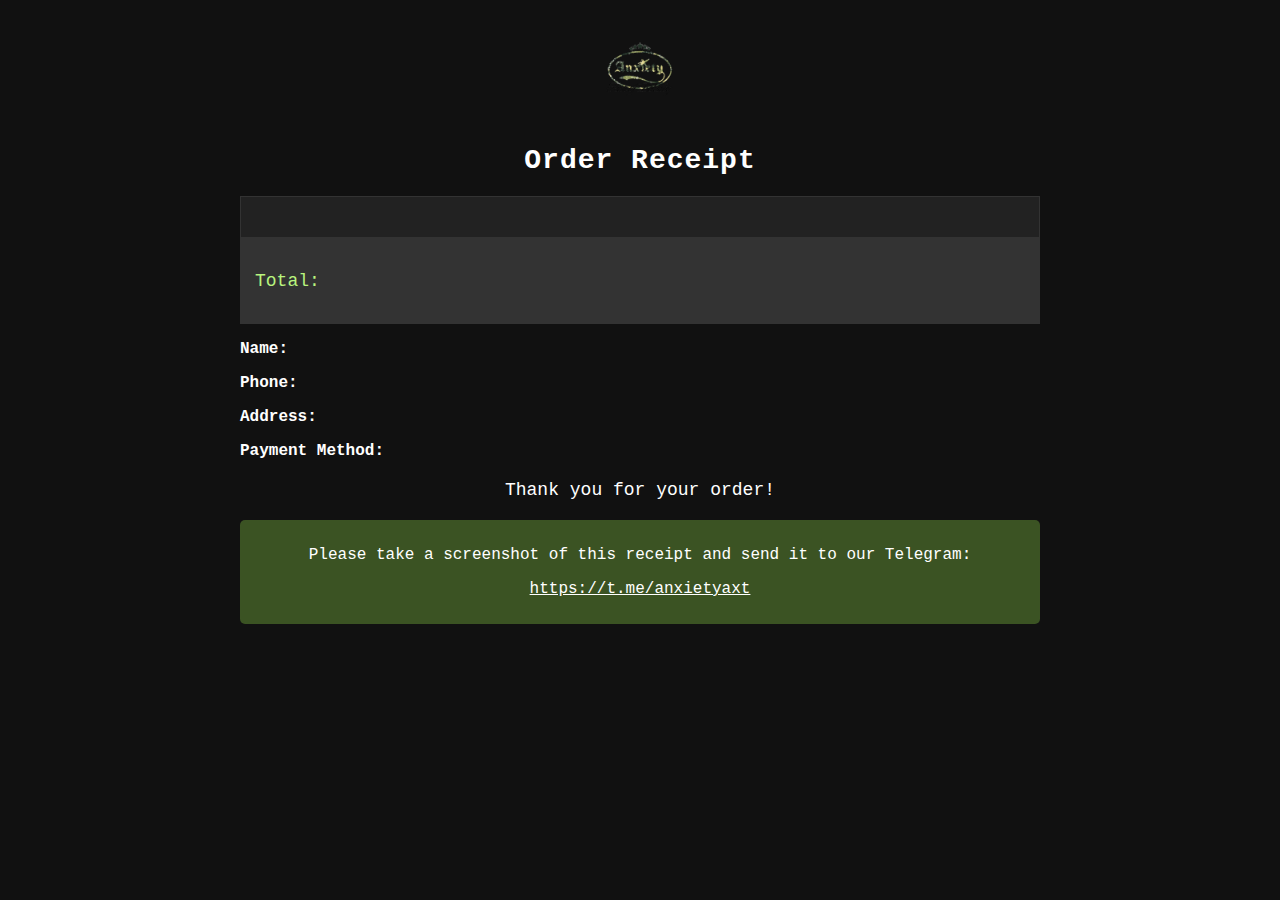
<file: receipt1.html>
<!DOCTYPE html>
<html lang="en">

<head>
    <meta charset="UTF-8">
    <meta name="viewport" content="width=device-width, initial-scale=1.0">
    <title>Receipt</title>
    <style>
        body {
            font-family: 'Courier New', Courier, monospace;
            background-color: #111;
            color: #fff;
            margin: 0;
            padding: 20px;
            max-width: 800px;
            margin: auto;
        }

        header {
            text-align: center;
            margin-bottom: 20px;
        }

        .logo {
            height: 100px;
            width: auto;
        }

        h1 {
            font-size: 28px;
            margin-bottom: 20px;
            text-align: center;
            letter-spacing: 1px;
        }

        .receipt-container {
            background-color: #222;
            padding: 20px;
            border: 1px solid #333;
        }

        .receipt-item {
            display: flex;
            justify-content: space-between;
            margin-bottom: 10px;
        }

        .receipt-item img {
            width: 60px;
            height: auto;
            border: 1px solid #333;
        }

        .receipt-item-info {
            flex-grow: 1;
            margin-left: 20px;
        }

        .receipt-item-info h3 {
            margin: 0;
            font-size: 18px;
        }

        .receipt-item-info p {
            margin: 5px 0;
            font-size: 14px;
        }

        .total-container {
            display: flex;
            justify-content: space-between;
            padding: 15px;
            background-color: #333;
            font-size: 18px;
            color: #b9f47e;
        }

        .thank-you {
            text-align: center;
            margin-top: 20px;
            font-size: 18px;
        }

        .note {
            text-align: center;
            margin-top: 20px;
            font-size: 16px;
            background-color: #3B5323;
            padding: 10px;
            border-radius: 5px;
        }

        .telegram-link {
            color: rgb(255, 255, 255);
            text-decoration: underline;
        }

        .telegram-link:hover {
            color: darkred;
        }
    </style>
</head>

<body>
    <header>
        <img src="./img/axtt.PNG" alt="Logo" class="logo">
    </header>
    <h1>Order Receipt</h1>

    <div class="receipt-container" id="receipt-container">
        <!-- Cart items will be displayed here -->
    </div>

    <div class="total-container">
        <p>Total:</p>
        <p id="total-price"></p>
    </div>

    <p><strong>Name:</strong> <span id="name"></span></p>
    <p><strong>Phone:</strong> <span id="phone"></span></p>
    <p><strong>Address:</strong> <span id="address"></span></p>
    <p><strong>Payment Method:</strong> <span id="payment-method"></span></p>

    <div class="thank-you">
        Thank you for your order!
    </div>

    <div class="note">
        <p>Please take a screenshot of this receipt and send it to our Telegram:</p>
        <p><a href="https://t.me/anxietyaxt" target="_blank" class="telegram-link">https://t.me/anxietyaxt</a></p>
    </div>

    <script>
        // Retrieve order details from localStorage
        const orderDetails = JSON.parse(localStorage.getItem('orderDetails'));
        const cartItems = JSON.parse(localStorage.getItem('cart'));

        if (orderDetails && cartItems) {
            // Fill in customer details
            document.getElementById('name').textContent = orderDetails.name;
            document.getElementById('phone').textContent = orderDetails.phone;
            document.getElementById('address').textContent = orderDetails.address;
            document.getElementById('payment-method').textContent = orderDetails.paymentMethod;
            document.getElementById('total-price').textContent = orderDetails.totalPrice;

            // Display the cart items
            const receiptContainer = document.getElementById('receipt-container');
            cartItems.forEach(item => {
                const receiptItem = document.createElement('div');
                receiptItem.className = 'receipt-item';
                receiptItem.innerHTML = `
                    <img src="${item.image}" alt="${item.name}">
                    <div class="receipt-item-info">
                        <h3>${item.name}</h3>
                        <p>Price: $${item.price.toFixed(2)}</p>
                    </div>
                `;
                receiptContainer.appendChild(receiptItem);
            });
        } else {
            alert('No order details found.');
        }
    </script>
</body>

</html>
</file>
<file: css/index.css>
/* General Body Styling */
body {
    font-family: Arial, sans-serif;
    background-color: #f5f5f5;
    color: #333;
    margin: 0;
    padding: 0;
    min-height: 100vh;
    display: flex;
    flex-direction: column;
}

/* Header Styling */
.header {
    display: flex;
    justify-content: space-between; /* Distribute space between logo and icons */
    align-items: center;
    padding: 20px;
    background-color: #fff;
    color: #000;
    border-bottom: 1px solid #ccc; /* Adds a subtle divider */
}

.logo img {
    height: 100px;
    width: auto;
}

.header-icons {
    display: flex;
    align-items: center;
}

/* Icons styling */
.header-icons .icon {
    margin-left: 20px; /* More space between icons */
    font-size: 24px;
    color: #000;
    text-decoration: none;
    position: relative;
    cursor: pointer;
    transition: color 0.3s ease;
}

.header-icons .icon:hover {
    color: #ffcc00;
}

/* Cart Count Styling */
.cart-count {
    position: absolute;
    top: -10px;
    right: -10px;
    background-color: #ffcc00;
    color: #3B5323;
    border-radius: 50%;
    padding: 5px 10px;
    font-size: 12px;
    font-weight: bold; /* Make the count stand out more */
}

/* Cart Dropdown Styling */
.cart-dropdown {
    display: none;
    position: absolute;
    top: 60px;
    right: 20px;
    background-color: white;
    border: 1px solid #3B5323;
    border-radius: 8px; /* Make corners more rounded */
    box-shadow: 0 4px 12px rgba(0, 0, 0, 0.1); /* Softer shadow for depth */
    width: 320px;
    max-height: 400px;
    overflow-y: auto;
    z-index: 1000;
}

.cart-dropdown .cart-items {
    padding: 15px; /* Extra padding for better spacing */
    max-height: 300px;
    overflow-y: auto;
}

.cart-dropdown p {
    margin: 0;
    padding: 10px;
    border-bottom: 1px solid #f0f0f0;
    font-size: 16px;
    line-height: 1.5;
}

.cart-dropdown .total {
    font-weight: bold;
    text-align: center;
    padding: 15px;
    background-color: #f0f0f0;
    border-radius: 0 0 8px 8px; /* Rounded corners at the bottom */
    border-top: 1px solid #ccc; /* Adds divider between items and total */
}

/* Product Grid and Card Styling */
.product-grid {
    display: grid;
    grid-template-columns: repeat(4, 1fr);
    gap: 20px;
    padding: 20px;
    justify-content: center;
    max-width: 1200px;
    margin: 0 auto;
}

.product-card {
    text-align: center;
    background-color: #fff;
    padding: 15px;
    border: 1px solid #3B5323;
    border-radius: 8px;
    transition: transform 0.3s, box-shadow 0.3s ease;
}

.product-card:hover {
    transform: translateY(-5px);
    box-shadow: 0 6px 12px rgba(0, 0, 0, 0.1); /* Increased shadow for more depth */
}

.product-card img {
    width: 100%;
    height: auto;
    border-radius: 8px;
}

.product-card h3 {
    font-size: 18px;
    margin: 10px 0;
    color: #3B5323;
}

.product-card .price {
    color: #ffcc00;
    font-size: 16px;
    font-weight: bold;
}

/* Size Selector Styling */
.size-selector {
    display: flex;
    justify-content: center;
    gap: 10px;
    margin: 10px 0;
}

.size-option {
    width: 40px;
    height: 40px;
    border-radius: 50%;
    border: 2px solid #3B5323;
    display: flex;
    align-items: center;
    justify-content: center;
    cursor: pointer;
    transition: background-color 0.3s, border-color 0.3s;
    color: #3B5323;
}

.size-option.selected {
    background-color: #ffcc00;
    border-color: #ffcc00;
}

.size-option:hover {
    background-color: #ffcc00;
    border-color: #ffcc00;
}

/* Product Actions and Buttons */
.product-actions {
    display: flex;
    justify-content: space-around;
    margin-top: 10px;
}

button {
    background-color: #3B5323;
    color: #fff;
    padding: 10px 15px; /* Increased padding for better touch targets */
    border: none;
    border-radius: 5px;
    font-size: 14px;
    cursor: pointer;
    transition: background-color 0.3s;
}

button i {
    margin-right: 5px;
}

button:hover {
    background-color: #ffcc00;
    color: #3B5323;
}

/* Footer Styling */
.footer {
    background-color: #3B5323;
    color: #fff;
    text-align: center;
    padding: 20px;
    margin-top: auto;
}

.footer p {
    margin: 0;
    font-size: 14px;
}

.footer a {
    color: #ffcc00;
    text-decoration: none;
    margin: 0 10px;
}

.footer a:hover {
    text-decoration: underline;
}

/* Responsive Adjustments */
@media (max-width: 1024px) {
    .product-grid {
        grid-template-columns: repeat(2, 1fr);
    }
}

@media (max-width: 768px) {
    .product-grid {
        grid-template-columns: 1fr;
    }

    .header {
        flex-direction: column; /* Stack header elements */
        align-items: flex-start; /* Align items to start */
    }

    .header-icons .icon {
        margin-left: 5px; /* Reduce margin for smaller screens */
        font-size: 18px;
    }

    .cart-dropdown {
        right: 10px; /* Adjust dropdown position for smaller screens */
    }
}
</file>
